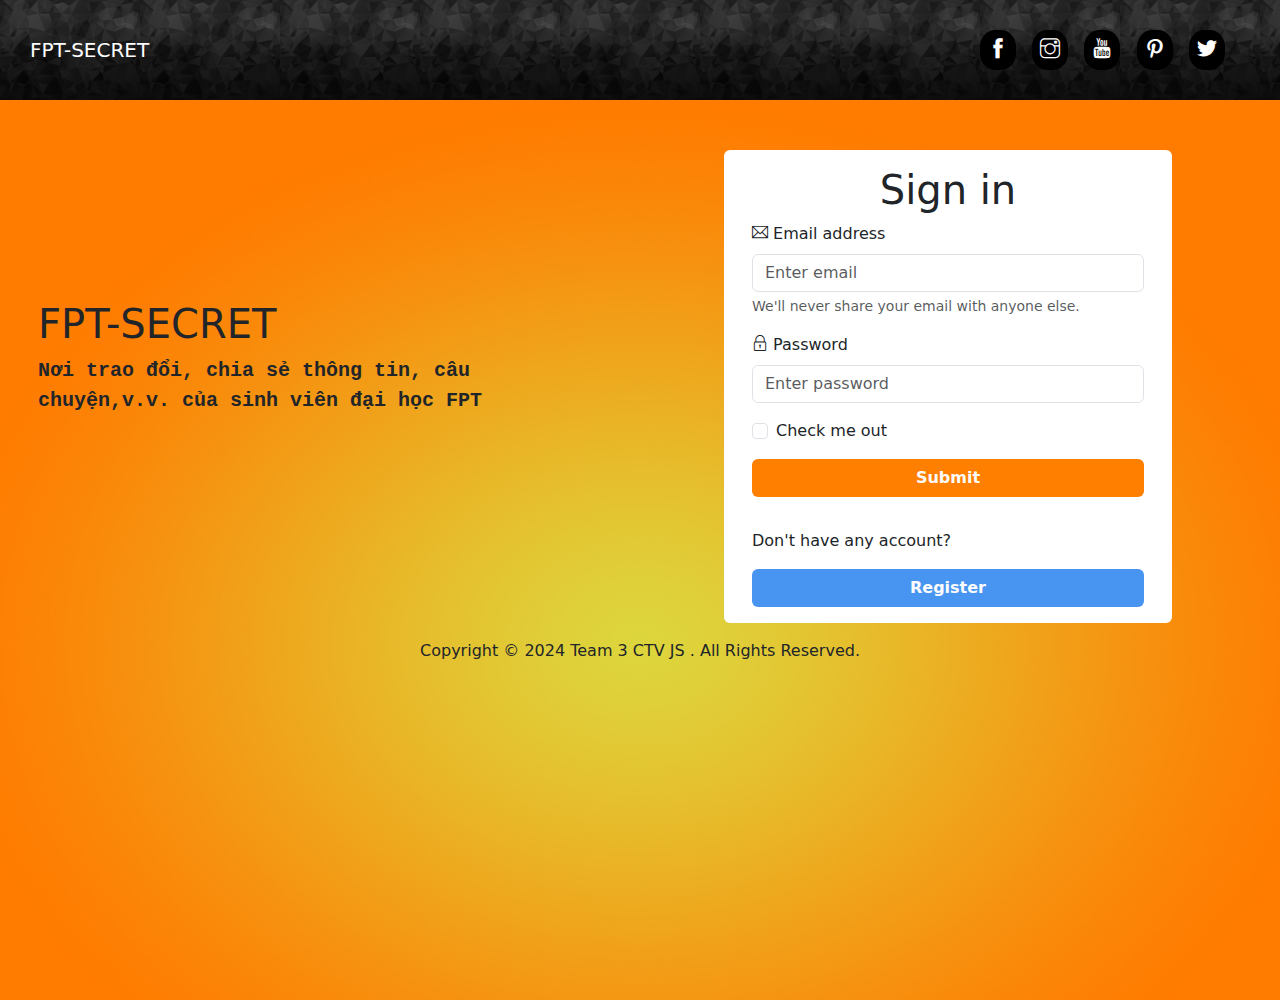
<file: index.html>
<!DOCTYPE html>
<html lang="en">

<head>
  <meta charset="UTF-8">
  <meta name="viewport" content="width=device-width, initial-scale=1.0">
  <link href="https://cdn.jsdelivr.net/npm/bootstrap@5.3.3/dist/css/bootstrap.min.css" rel="stylesheet"
    integrity="sha384-QWTKZyjpPEjISv5WaRU9OFeRpok6YctnYmDr5pNlyT2bRjXh0JMhjY6hW+ALEwIH" crossorigin="anonymous">
  <script src="https://cdn.jsdelivr.net/npm/bootstrap@5.3.3/dist/js/bootstrap.bundle.min.js"
    integrity="sha384-YvpcrYf0tY3lHB60NNkmXc5s9fDVZLESaAA55NDzOxhy9GkcIdslK1eN7N6jIeHz"
    crossorigin="anonymous"></script>
  <link rel="stylesheet" href="./assets/css/style.css">
  <link rel="stylesheet" href="./assets/fonts/themify-icons.css">
  <title>FPT-SECRET</title>
</head>

<body>
  <div class="main vw-100">
    <div class="header">
      <a href="#" class="logo-load">FPT-SECRET</a>
      <div class="socail-list">
        <a href="#"><i class="ti-facebook"></i></a>
        <a href="#"><i class="ti-instagram"></i></a>
        <a href="#"><i class="ti-youtube"></i></a>
        <a href="#"><i class="ti-pinterest"></i></a>
        <a href="#"><i class="ti-twitter-alt"></i></a>

      </div>
    </div>
    <div class="content vw-100 ">
      <div class="row vw-100 ">
        <div class="logo-slogan col-6 ">
          <h1>FPT-SECRET</h1>
          <p class="slogan">Nơi trao đổi, chia sẻ thông tin, câu chuyện,v.v. của sinh viên đại học FPT</p>
        </div>

        <div class="container w-25 col-6 rounded-2">

          <form class="p-3">
            <h1 class="sign-in-header text-center"> Sign in</h1>
            <div class="mb-3">
              <label for="exampleInputEmail1" class="form-label"> <i class="ti-email"></i> Email address</label>
              <input type="email" class="form-control" id="exampleInputEmail1" aria-describedby="emailHelp"
                placeholder="Enter email" required>
              <div id="emailHelp" class="form-text">We'll never share your email with anyone else.</div>
            </div>
            <div class="mb-3">
              <label for="exampleInputPassword1" class="form-label"> <i class="ti-lock"></i> Password</label>
              <input type="password" class="form-control" id="exampleInputPassword1" minlength="8" required
                placeholder="Enter password">
            </div>
            <div class="mb-3 form-check">
              <input type="checkbox" class="form-check-input" id="exampleCheck1">
              <label class="form-check-label" for="exampleCheck1">Check me out</label>
            </div>
            <button type="submit" class="btn ">Submit</button>
          </form>
          <form class="register p-3">
            <p>Don't have any account?</p>

            <a class="btn register-btn " href="register.html">Register</a>
          </form>

        </div>

      </div>
      <div>
        <p class="text-center mb-0 p-3">Copyright © 2024 Team 3 CTV JS . All Rights Reserved.</p>
      </div>
    </div>
  </div>

</body>

</html>
</file>
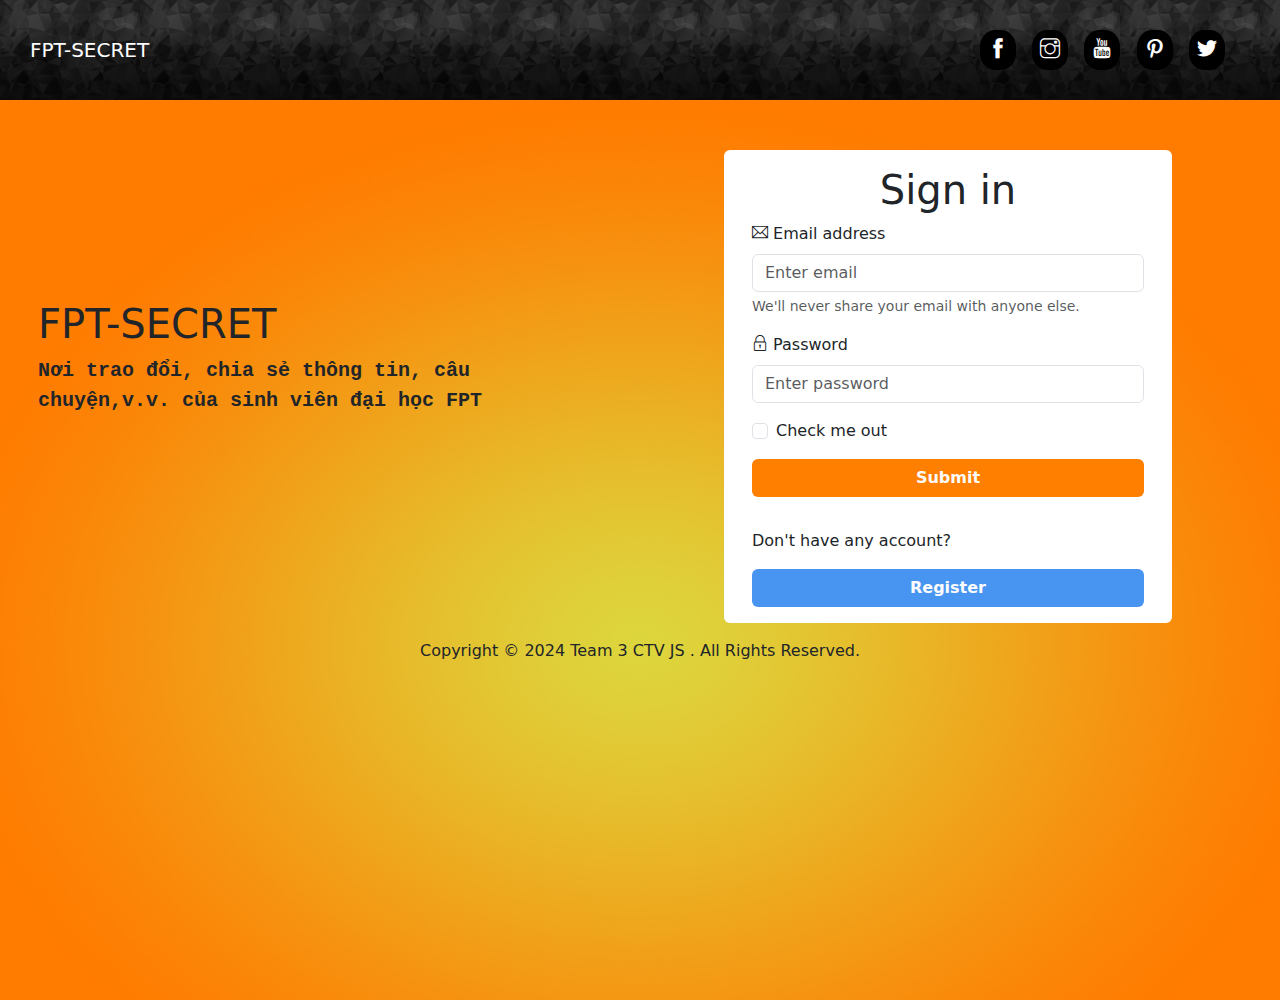
<file: html/index.html>
<!DOCTYPE html>
<html lang="en">

<head>
  <meta charset="UTF-8">
  <meta name="viewport" content="width=device-width, initial-scale=1.0">
  <link href="https://cdn.jsdelivr.net/npm/bootstrap@5.3.3/dist/css/bootstrap.min.css" rel="stylesheet"
    integrity="sha384-QWTKZyjpPEjISv5WaRU9OFeRpok6YctnYmDr5pNlyT2bRjXh0JMhjY6hW+ALEwIH" crossorigin="anonymous">
  <script src="https://cdn.jsdelivr.net/npm/bootstrap@5.3.3/dist/js/bootstrap.bundle.min.js"
    integrity="sha384-YvpcrYf0tY3lHB60NNkmXc5s9fDVZLESaAA55NDzOxhy9GkcIdslK1eN7N6jIeHz"
    crossorigin="anonymous"></script>
  <link rel="stylesheet" href="../assets/css/style.css">
  <link rel="stylesheet" href="../assets/fonts/themify-icons.css">
  <title>FPT-SECRET</title>
</head>

<body>
  <div class="main vw-100">
    <div class="header">
      <a href="#" class="logo-load">FPT-SECRET</a>
      <div class="socail-list">
        <a href="#"><i class="ti-facebook"></i></a>
        <a href="#"><i class="ti-instagram"></i></a>
        <a href="#"><i class="ti-youtube"></i></a>
        <a href="#"><i class="ti-pinterest"></i></a>
        <a href="#"><i class="ti-twitter-alt"></i></a>

      </div>
    </div>
    <div class="content vw-100 ">
      <div class="row vw-100 ">
        <div class="logo-slogan col-6 ">
          <h1>FPT-SECRET</h1>
          <p class="slogan">Nơi trao đổi, chia sẻ thông tin, câu chuyện,v.v. của sinh viên đại học FPT</p>
        </div>

        <div class="container w-25 col-6 rounded-2">

          <form class="p-3">
            <h1 class="sign-in-header text-center"> Sign in</h1>
            <div class="mb-3">
              <label for="exampleInputEmail1" class="form-label"> <i class="ti-email"></i> Email address</label>
              <input type="email" class="form-control" id="exampleInputEmail1" aria-describedby="emailHelp"
                placeholder="Enter email" required>
              <div id="emailHelp" class="form-text">We'll never share your email with anyone else.</div>
            </div>
            <div class="mb-3">
              <label for="exampleInputPassword1" class="form-label"> <i class="ti-lock"></i> Password</label>
              <input type="password" class="form-control" id="exampleInputPassword1" minlength="8" required
                placeholder="Enter password">
            </div>
            <div class="mb-3 form-check">
              <input type="checkbox" class="form-check-input" id="exampleCheck1">
              <label class="form-check-label" for="exampleCheck1">Check me out</label>
            </div>
            <button type="submit" class="btn ">Submit</button>
          </form>
          <form class="register p-3">
            <p>Don't have any account?</p>

            <a class="btn register-btn " href="register.html">Register</a>
          </form>

        </div>

      </div>
      <div>

        <p class="text-center mb-0 p-3">Copyright © 2024 Team 3 CTV JS . All Rights Reserved.</p>
      </div>
    </div>
  </div>

</body>

</html>
</file>
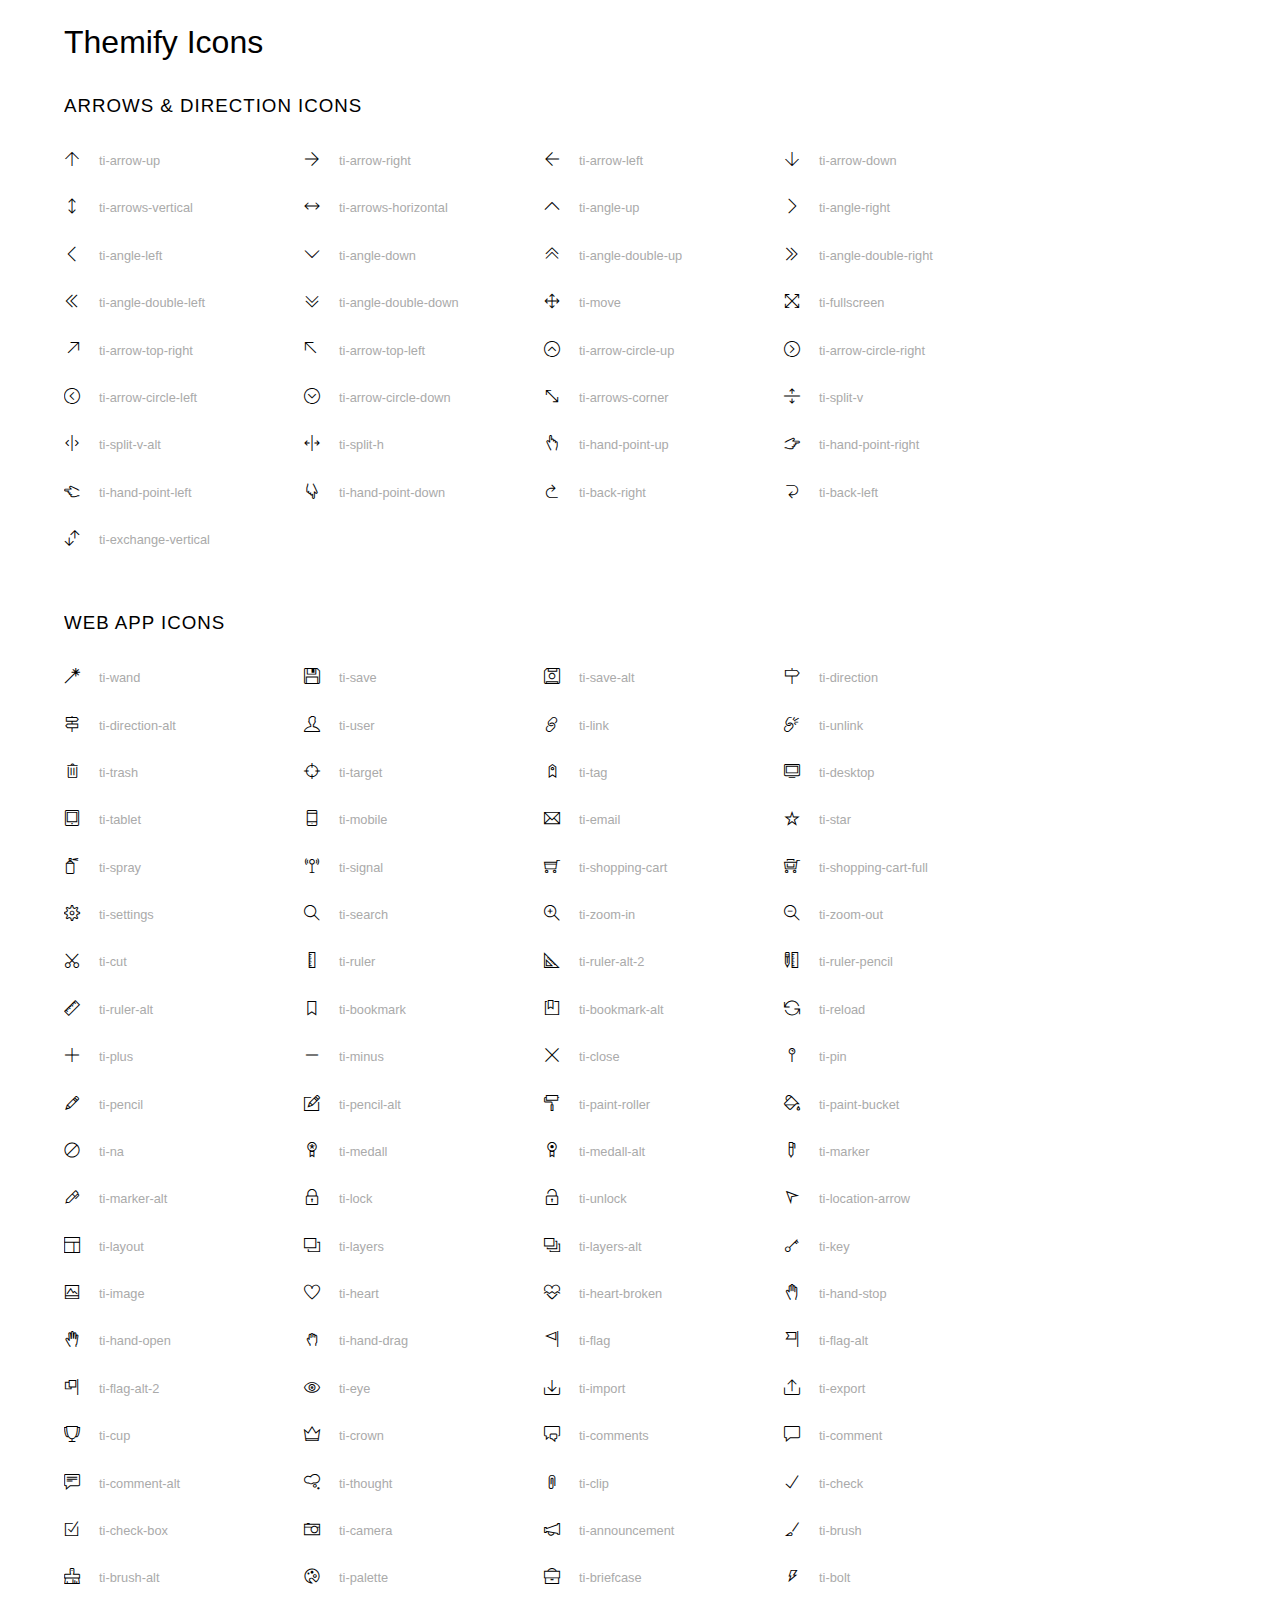
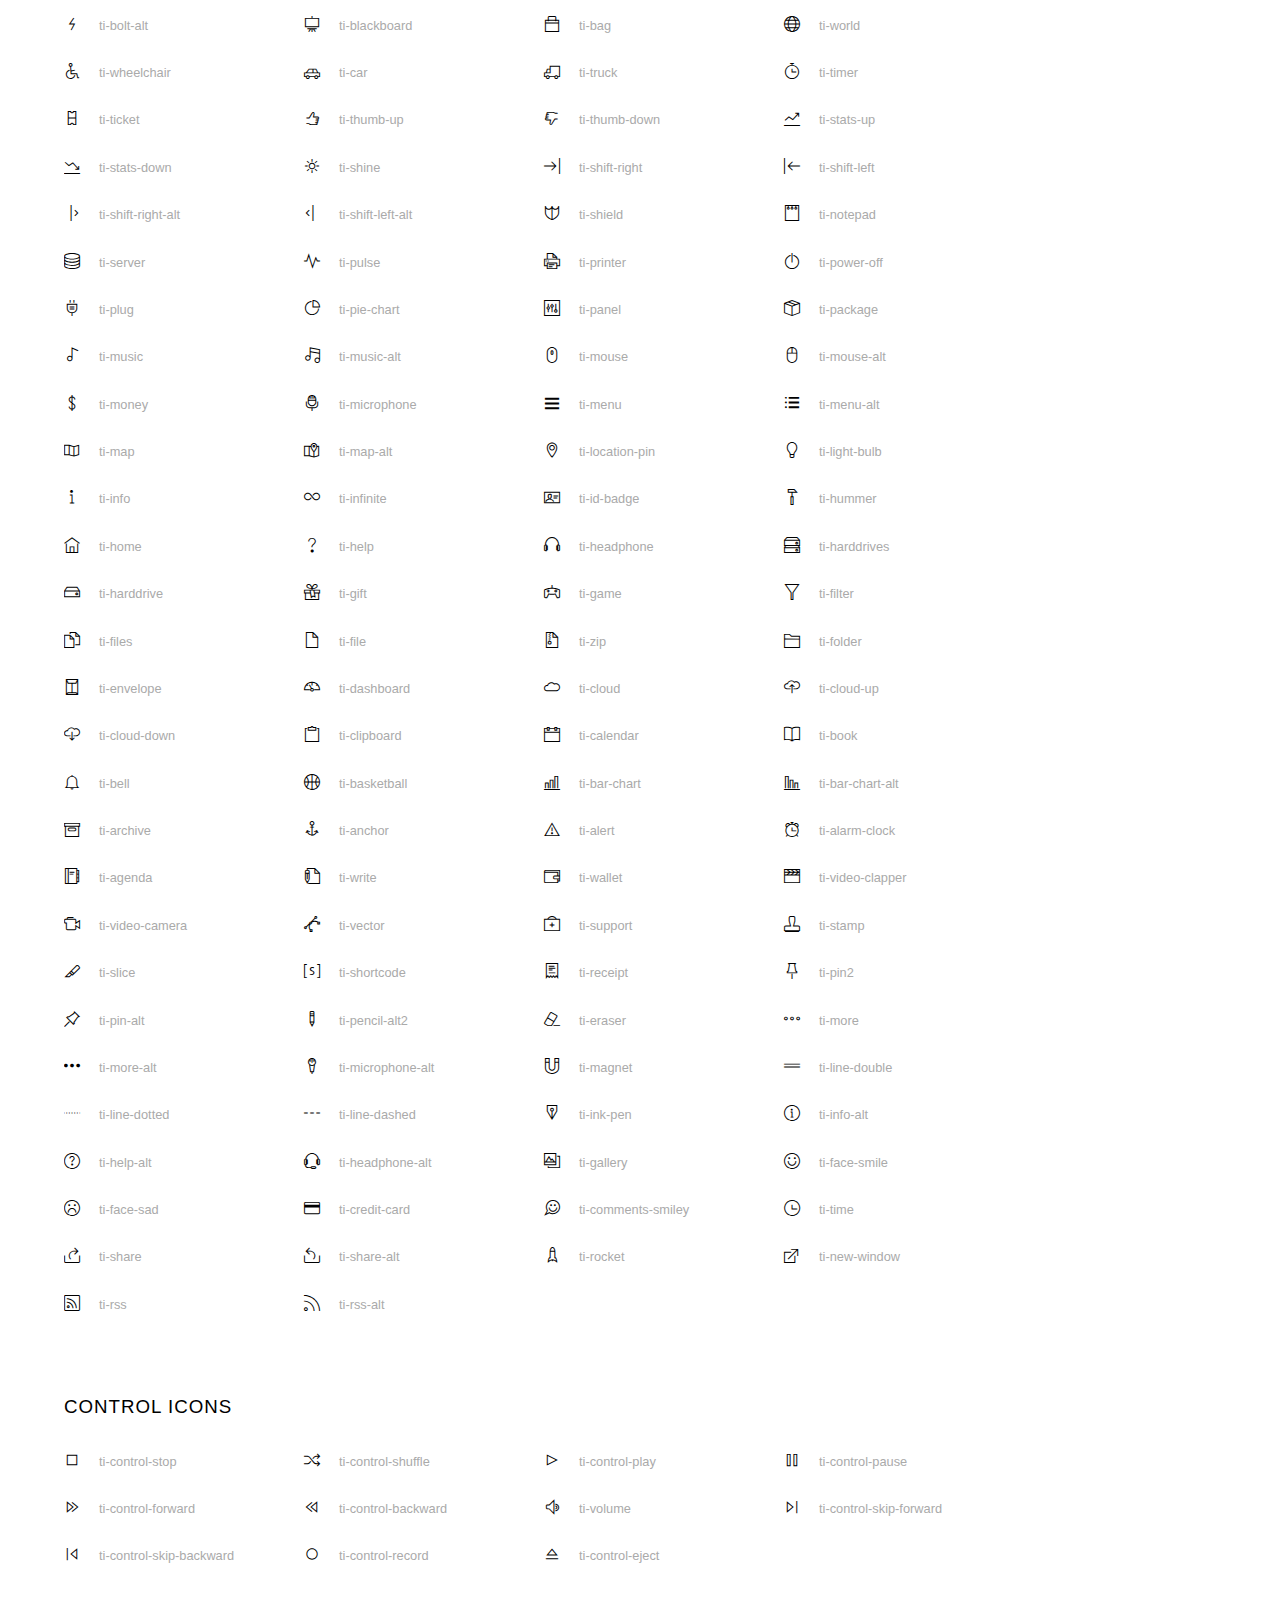
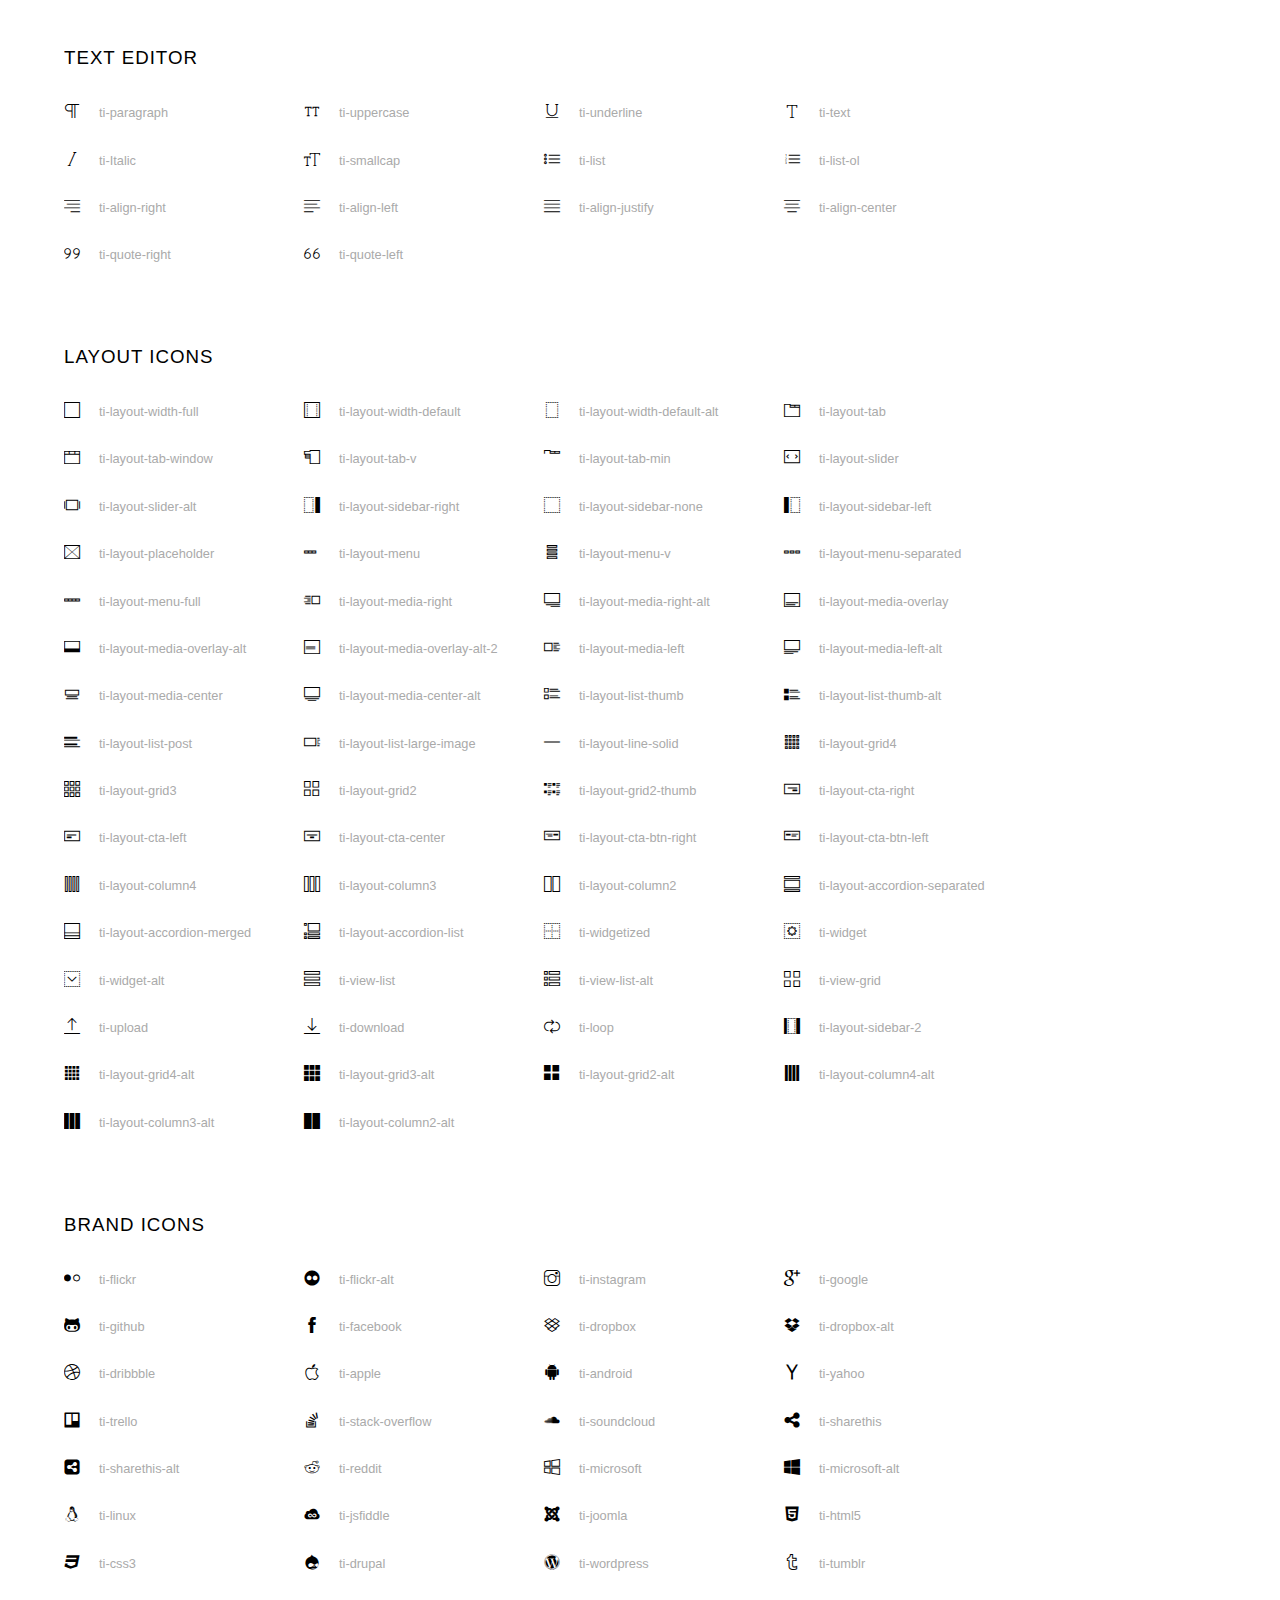
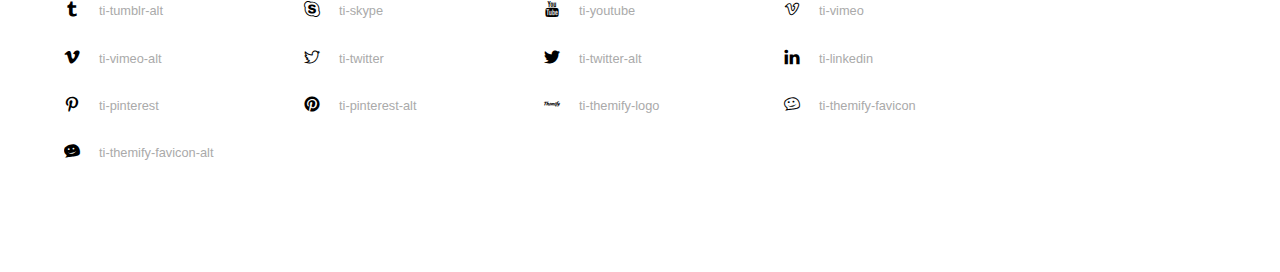
<file: assets/fonts/index.html>
<!doctype html>
<html>
<head>
	<meta charset="utf-8">
	<title>Themify Icon Font</title>
	<meta name="viewport" content="width=device-width">
	<link rel="stylesheet" href="demo-files/demo.css">
	<link rel="stylesheet" href="themify-icons.css">
	<!--[if lt IE 8]><!-->
	<link rel="stylesheet" href="ie7/ie7.css">
	<!--<![endif]-->
</head>
<body>
	<h1>Themify Icons</h1>

	<div class="icon-section">

		<div class="icon-section">
			<h3>Arrows &amp; Direction Icons </h3>

			<div class="icon-container">
				<span class="ti-arrow-up"></span><span class="icon-name"> ti-arrow-up</span>
			</div>
			<div class="icon-container">
				<span class="ti-arrow-right"></span><span class="icon-name"> ti-arrow-right</span>
			</div>
			<div class="icon-container">
				<span class="ti-arrow-left"></span><span class="icon-name"> ti-arrow-left</span>
			</div>
			<div class="icon-container">
				<span class="ti-arrow-down"></span><span class="icon-name"> ti-arrow-down</span>
			</div>
			<div class="icon-container">
				<span class="ti-arrows-vertical"></span><span class="icon-name"> ti-arrows-vertical</span>
			</div>
			<div class="icon-container">
				<span class="ti-arrows-horizontal"></span><span class="icon-name"> ti-arrows-horizontal</span>
			</div>
			<div class="icon-container">
				<span class="ti-angle-up"></span><span class="icon-name"> ti-angle-up</span>
			</div>
			<div class="icon-container">
				<span class="ti-angle-right"></span><span class="icon-name"> ti-angle-right</span>
			</div>
			<div class="icon-container">
				<span class="ti-angle-left"></span><span class="icon-name"> ti-angle-left</span>
			</div>
			<div class="icon-container">
				<span class="ti-angle-down"></span><span class="icon-name"> ti-angle-down</span>
			</div>	
			<div class="icon-container">
				<span class="ti-angle-double-up"></span><span class="icon-name"> ti-angle-double-up</span>
			</div>
			<div class="icon-container">
				<span class="ti-angle-double-right"></span><span class="icon-name"> ti-angle-double-right</span>
			</div>
			<div class="icon-container">
				<span class="ti-angle-double-left"></span><span class="icon-name"> ti-angle-double-left</span>
			</div>
			<div class="icon-container">
				<span class="ti-angle-double-down"></span><span class="icon-name"> ti-angle-double-down</span>
			</div>					
			<div class="icon-container">
				<span class="ti-move"></span><span class="icon-name"> ti-move</span>
			</div>
			<div class="icon-container">
				<span class="ti-fullscreen"></span><span class="icon-name"> ti-fullscreen</span>
			</div>
			<div class="icon-container">
				<span class="ti-arrow-top-right"></span><span class="icon-name"> ti-arrow-top-right</span>
			</div>
			<div class="icon-container">
				<span class="ti-arrow-top-left"></span><span class="icon-name"> ti-arrow-top-left</span>
			</div>
			<div class="icon-container">
				<span class="ti-arrow-circle-up"></span><span class="icon-name"> ti-arrow-circle-up</span>
			</div>
			<div class="icon-container">
				<span class="ti-arrow-circle-right"></span><span class="icon-name"> ti-arrow-circle-right</span>
			</div>
			<div class="icon-container">
				<span class="ti-arrow-circle-left"></span><span class="icon-name"> ti-arrow-circle-left</span>
			</div>
			<div class="icon-container">
				<span class="ti-arrow-circle-down"></span><span class="icon-name"> ti-arrow-circle-down</span>
			</div>
			<div class="icon-container">
				<span class="ti-arrows-corner"></span><span class="icon-name"> ti-arrows-corner</span>
			</div>
			<div class="icon-container">
				<span class="ti-split-v"></span><span class="icon-name"> ti-split-v</span>
			</div>

			<div class="icon-container">
				<span class="ti-split-v-alt"></span><span class="icon-name"> ti-split-v-alt</span>
			</div>
			<div class="icon-container">
				<span class="ti-split-h"></span><span class="icon-name"> ti-split-h</span>
			</div>
			<div class="icon-container">
				<span class="ti-hand-point-up"></span><span class="icon-name"> ti-hand-point-up</span>
			</div>
			<div class="icon-container">
				<span class="ti-hand-point-right"></span><span class="icon-name"> ti-hand-point-right</span>
			</div>
			<div class="icon-container">
				<span class="ti-hand-point-left"></span><span class="icon-name"> ti-hand-point-left</span>
			</div>
			<div class="icon-container">
				<span class="ti-hand-point-down"></span><span class="icon-name"> ti-hand-point-down</span>
			</div>
			<div class="icon-container">
				<span class="ti-back-right"></span><span class="icon-name"> ti-back-right</span>
			</div>
			<div class="icon-container">
				<span class="ti-back-left"></span><span class="icon-name"> ti-back-left</span>
			</div>
			<div class="icon-container">
				<span class="ti-exchange-vertical"></span><span class="icon-name"> ti-exchange-vertical</span>
			</div>

		</div> <!-- Arrows Icons -->



		<h3>Web App Icons</h3>
		
		<div class="icon-section">

			<div class="icon-container">
				<span class="ti-wand"></span><span class="icon-name"> ti-wand</span>
			</div>
			<div class="icon-container">
				<span class="ti-save"></span><span class="icon-name"> ti-save</span>
			</div>
			<div class="icon-container">
				<span class="ti-save-alt"></span><span class="icon-name"> ti-save-alt</span>
			</div>

			<div class="icon-container">
				<span class="ti-direction"></span><span class="icon-name"> ti-direction</span>
			</div>
			<div class="icon-container">
				<span class="ti-direction-alt"></span><span class="icon-name"> ti-direction-alt</span>
			</div>
			<div class="icon-container">
				<span class="ti-user"></span><span class="icon-name"> ti-user</span>
			</div>
			<div class="icon-container">
				<span class="ti-link"></span><span class="icon-name"> ti-link</span>
			</div>
			<div class="icon-container">
				<span class="ti-unlink"></span><span class="icon-name"> ti-unlink</span>
			</div>
			<div class="icon-container">
				<span class="ti-trash"></span><span class="icon-name"> ti-trash</span>
			</div>
			<div class="icon-container">
				<span class="ti-target"></span><span class="icon-name"> ti-target</span>
			</div>
			<div class="icon-container">
				<span class="ti-tag"></span><span class="icon-name"> ti-tag</span>
			</div>
			<div class="icon-container">
				<span class="ti-desktop"></span><span class="icon-name"> ti-desktop</span>
			</div>
			<div class="icon-container">
				<span class="ti-tablet"></span><span class="icon-name"> ti-tablet</span>
			</div>
			<div class="icon-container">
				<span class="ti-mobile"></span><span class="icon-name"> ti-mobile</span>
			</div>
			<div class="icon-container">
				<span class="ti-email"></span><span class="icon-name"> ti-email</span>
			</div>	
			<div class="icon-container">
				<span class="ti-star"></span><span class="icon-name"> ti-star</span>
			</div>
			<div class="icon-container">
				<span class="ti-spray"></span><span class="icon-name"> ti-spray</span>
			</div>
			<div class="icon-container">
				<span class="ti-signal"></span><span class="icon-name"> ti-signal</span>
			</div>
			<div class="icon-container">
				<span class="ti-shopping-cart"></span><span class="icon-name"> ti-shopping-cart</span>
			</div>
			<div class="icon-container">
				<span class="ti-shopping-cart-full"></span><span class="icon-name"> ti-shopping-cart-full</span>
			</div>
			<div class="icon-container">
				<span class="ti-settings"></span><span class="icon-name"> ti-settings</span>
			</div>
			<div class="icon-container">
				<span class="ti-search"></span><span class="icon-name"> ti-search</span>
			</div>
			<div class="icon-container">
				<span class="ti-zoom-in"></span><span class="icon-name"> ti-zoom-in</span>
			</div>
			<div class="icon-container">
				<span class="ti-zoom-out"></span><span class="icon-name"> ti-zoom-out</span>
			</div>
			<div class="icon-container">
				<span class="ti-cut"></span><span class="icon-name"> ti-cut</span>
			</div>
			<div class="icon-container">
				<span class="ti-ruler"></span><span class="icon-name"> ti-ruler</span>
			</div>
			<div class="icon-container">
				<span class="ti-ruler-alt-2"></span><span class="icon-name"> ti-ruler-alt-2</span>
			</div>			
			<div class="icon-container">
				<span class="ti-ruler-pencil"></span><span class="icon-name"> ti-ruler-pencil</span>
			</div>
			<div class="icon-container">
				<span class="ti-ruler-alt"></span><span class="icon-name"> ti-ruler-alt</span>
			</div>
			<div class="icon-container">
				<span class="ti-bookmark"></span><span class="icon-name"> ti-bookmark</span>
			</div>
			<div class="icon-container">
				<span class="ti-bookmark-alt"></span><span class="icon-name"> ti-bookmark-alt</span>
			</div>
			<div class="icon-container">
				<span class="ti-reload"></span><span class="icon-name"> ti-reload</span>
			</div>
			<div class="icon-container">
				<span class="ti-plus"></span><span class="icon-name"> ti-plus</span>
			</div>
			<div class="icon-container">
				<span class="ti-minus"></span><span class="icon-name"> ti-minus</span>
			</div>
			<div class="icon-container">
				<span class="ti-close"></span><span class="icon-name"> ti-close</span>
			</div>			
			<div class="icon-container">
				<span class="ti-pin"></span><span class="icon-name"> ti-pin</span>
			</div>
			<div class="icon-container">
				<span class="ti-pencil"></span><span class="icon-name"> ti-pencil</span>
			</div>
					
		  	<div class="icon-container">
				<span class="ti-pencil-alt"></span><span class="icon-name"> ti-pencil-alt</span>
			</div>
			<div class="icon-container">
				<span class="ti-paint-roller"></span><span class="icon-name"> ti-paint-roller</span>
			</div>
			<div class="icon-container">
				<span class="ti-paint-bucket"></span><span class="icon-name"> ti-paint-bucket</span>
			</div>
			<div class="icon-container">
				<span class="ti-na"></span><span class="icon-name"> ti-na</span>
			</div>
			<div class="icon-container">
				<span class="ti-medall"></span><span class="icon-name"> ti-medall</span>
			</div>
			<div class="icon-container">
				<span class="ti-medall-alt"></span><span class="icon-name"> ti-medall-alt</span>
			</div>
			<div class="icon-container">
				<span class="ti-marker"></span><span class="icon-name"> ti-marker</span>
			</div>
			<div class="icon-container">
				<span class="ti-marker-alt"></span><span class="icon-name"> ti-marker-alt</span>
			</div>

			<div class="icon-container">
				<span class="ti-lock"></span><span class="icon-name"> ti-lock</span>
			</div>
			<div class="icon-container">
				<span class="ti-unlock"></span><span class="icon-name"> ti-unlock</span>
			</div>
			<div class="icon-container">
				<span class="ti-location-arrow"></span><span class="icon-name"> ti-location-arrow</span>
			</div>
			<div class="icon-container">
				<span class="ti-layout"></span><span class="icon-name"> ti-layout</span>
			</div>
			<div class="icon-container">
				<span class="ti-layers"></span><span class="icon-name"> ti-layers</span>
			</div>
			<div class="icon-container">
				<span class="ti-layers-alt"></span><span class="icon-name"> ti-layers-alt</span>
			</div>
			<div class="icon-container">
				<span class="ti-key"></span><span class="icon-name"> ti-key</span>
			</div>
			<div class="icon-container">
				<span class="ti-image"></span><span class="icon-name"> ti-image</span>
			</div>
			<div class="icon-container">
				<span class="ti-heart"></span><span class="icon-name"> ti-heart</span>
			</div>
			<div class="icon-container">
				<span class="ti-heart-broken"></span><span class="icon-name"> ti-heart-broken</span>
			</div>
			<div class="icon-container">
				<span class="ti-hand-stop"></span><span class="icon-name"> ti-hand-stop</span>
			</div>
			<div class="icon-container">
				<span class="ti-hand-open"></span><span class="icon-name"> ti-hand-open</span>
			</div>
			<div class="icon-container">
				<span class="ti-hand-drag"></span><span class="icon-name"> ti-hand-drag</span>
			</div>
			<div class="icon-container">
				<span class="ti-flag"></span><span class="icon-name"> ti-flag</span>
			</div>
			<div class="icon-container">
				<span class="ti-flag-alt"></span><span class="icon-name"> ti-flag-alt</span>
			</div>
			<div class="icon-container">
				<span class="ti-flag-alt-2"></span><span class="icon-name"> ti-flag-alt-2</span>
			</div>
			<div class="icon-container">
				<span class="ti-eye"></span><span class="icon-name"> ti-eye</span>
			</div>
			<div class="icon-container">
				<span class="ti-import"></span><span class="icon-name"> ti-import</span>
			</div>			
			<div class="icon-container">
				<span class="ti-export"></span><span class="icon-name"> ti-export</span>
			</div>
			<div class="icon-container">
				<span class="ti-cup"></span><span class="icon-name"> ti-cup</span>
			</div>
			<div class="icon-container">
				<span class="ti-crown"></span><span class="icon-name"> ti-crown</span>
			</div>
			<div class="icon-container">
				<span class="ti-comments"></span><span class="icon-name"> ti-comments</span>
			</div>
			<div class="icon-container">
				<span class="ti-comment"></span><span class="icon-name"> ti-comment</span>
			</div>
			<div class="icon-container">
				<span class="ti-comment-alt"></span><span class="icon-name"> ti-comment-alt</span>
			</div>
			<div class="icon-container">
				<span class="ti-thought"></span><span class="icon-name"> ti-thought</span>
			</div>			
			<div class="icon-container">
				<span class="ti-clip"></span><span class="icon-name"> ti-clip</span>
			</div>

			<div class="icon-container">
				<span class="ti-check"></span><span class="icon-name"> ti-check</span>
			</div>
			<div class="icon-container">
				<span class="ti-check-box"></span><span class="icon-name"> ti-check-box</span>
			</div>
			<div class="icon-container">
				<span class="ti-camera"></span><span class="icon-name"> ti-camera</span>
			</div>
			<div class="icon-container">
				<span class="ti-announcement"></span><span class="icon-name"> ti-announcement</span>
			</div>
			<div class="icon-container">
				<span class="ti-brush"></span><span class="icon-name"> ti-brush</span>
			</div>
			<div class="icon-container">
				<span class="ti-brush-alt"></span><span class="icon-name"> ti-brush-alt</span>
			</div>
			<div class="icon-container">
				<span class="ti-palette"></span><span class="icon-name"> ti-palette</span>
			</div>			
			<div class="icon-container">
				<span class="ti-briefcase"></span><span class="icon-name"> ti-briefcase</span>
			</div>
			<div class="icon-container">
				<span class="ti-bolt"></span><span class="icon-name"> ti-bolt</span>
			</div>
			<div class="icon-container">
				<span class="ti-bolt-alt"></span><span class="icon-name"> ti-bolt-alt</span>
			</div>
			<div class="icon-container">
				<span class="ti-blackboard"></span><span class="icon-name"> ti-blackboard</span>
			</div>
			<div class="icon-container">
				<span class="ti-bag"></span><span class="icon-name"> ti-bag</span>
			</div>
			<div class="icon-container">
				<span class="ti-world"></span><span class="icon-name"> ti-world</span>
			</div>
			<div class="icon-container">
				<span class="ti-wheelchair"></span><span class="icon-name"> ti-wheelchair</span>
			</div>
			<div class="icon-container">
				<span class="ti-car"></span><span class="icon-name"> ti-car</span>
			</div>
			<div class="icon-container">
				<span class="ti-truck"></span><span class="icon-name"> ti-truck</span>
			</div>
			<div class="icon-container">
				<span class="ti-timer"></span><span class="icon-name"> ti-timer</span>
			</div>
			<div class="icon-container">
				<span class="ti-ticket"></span><span class="icon-name"> ti-ticket</span>
			</div>
			<div class="icon-container">
				<span class="ti-thumb-up"></span><span class="icon-name"> ti-thumb-up</span>
			</div>
			<div class="icon-container">
				<span class="ti-thumb-down"></span><span class="icon-name"> ti-thumb-down</span>
			</div>

			<div class="icon-container">
				<span class="ti-stats-up"></span><span class="icon-name"> ti-stats-up</span>
			</div>
			<div class="icon-container">
				<span class="ti-stats-down"></span><span class="icon-name"> ti-stats-down</span>
			</div>
			<div class="icon-container">
				<span class="ti-shine"></span><span class="icon-name"> ti-shine</span>
			</div>
			<div class="icon-container">
				<span class="ti-shift-right"></span><span class="icon-name"> ti-shift-right</span>
			</div>
			<div class="icon-container">
				<span class="ti-shift-left"></span><span class="icon-name"> ti-shift-left</span>
			</div>

			<div class="icon-container">
				<span class="ti-shift-right-alt"></span><span class="icon-name"> ti-shift-right-alt</span>
			</div>
			<div class="icon-container">
				<span class="ti-shift-left-alt"></span><span class="icon-name"> ti-shift-left-alt</span>
			</div>
			<div class="icon-container">
				<span class="ti-shield"></span><span class="icon-name"> ti-shield</span>
			</div>
			<div class="icon-container">
				<span class="ti-notepad"></span><span class="icon-name"> ti-notepad</span>
			</div>
			<div class="icon-container">
				<span class="ti-server"></span><span class="icon-name"> ti-server</span>
			</div>

			<div class="icon-container">
				<span class="ti-pulse"></span><span class="icon-name"> ti-pulse</span>
			</div>
			<div class="icon-container">
				<span class="ti-printer"></span><span class="icon-name"> ti-printer</span>
			</div>
			<div class="icon-container">
				<span class="ti-power-off"></span><span class="icon-name"> ti-power-off</span>
			</div>
			<div class="icon-container">
				<span class="ti-plug"></span><span class="icon-name"> ti-plug</span>
			</div>
			<div class="icon-container">
				<span class="ti-pie-chart"></span><span class="icon-name"> ti-pie-chart</span>
			</div>

			<div class="icon-container">
				<span class="ti-panel"></span><span class="icon-name"> ti-panel</span>
			</div>
			<div class="icon-container">
				<span class="ti-package"></span><span class="icon-name"> ti-package</span>
			</div>
			<div class="icon-container">
				<span class="ti-music"></span><span class="icon-name"> ti-music</span>
			</div>
			<div class="icon-container">
				<span class="ti-music-alt"></span><span class="icon-name"> ti-music-alt</span>
			</div>
			<div class="icon-container">
				<span class="ti-mouse"></span><span class="icon-name"> ti-mouse</span>
			</div>
			<div class="icon-container">
				<span class="ti-mouse-alt"></span><span class="icon-name"> ti-mouse-alt</span>
			</div>
			<div class="icon-container">
				<span class="ti-money"></span><span class="icon-name"> ti-money</span>
			</div>
			<div class="icon-container">
				<span class="ti-microphone"></span><span class="icon-name"> ti-microphone</span>
			</div>
			<div class="icon-container">
				<span class="ti-menu"></span><span class="icon-name"> ti-menu</span>
			</div>
			<div class="icon-container">
				<span class="ti-menu-alt"></span><span class="icon-name"> ti-menu-alt</span>
			</div>
			<div class="icon-container">
				<span class="ti-map"></span><span class="icon-name"> ti-map</span>
			</div>
			<div class="icon-container">
				<span class="ti-map-alt"></span><span class="icon-name"> ti-map-alt</span>
			</div>

			<div class="icon-container">
				<span class="ti-location-pin"></span><span class="icon-name"> ti-location-pin</span>
			</div>

			<div class="icon-container">
				<span class="ti-light-bulb"></span><span class="icon-name"> ti-light-bulb</span>
			</div>
			<div class="icon-container">
				<span class="ti-info"></span><span class="icon-name"> ti-info</span>
			</div>
			<div class="icon-container">
				<span class="ti-infinite"></span><span class="icon-name"> ti-infinite</span>
			</div>
			<div class="icon-container">
				<span class="ti-id-badge"></span><span class="icon-name"> ti-id-badge</span>
			</div>
			<div class="icon-container">
				<span class="ti-hummer"></span><span class="icon-name"> ti-hummer</span>
			</div>
			<div class="icon-container">
				<span class="ti-home"></span><span class="icon-name"> ti-home</span>
			</div>
			<div class="icon-container">
				<span class="ti-help"></span><span class="icon-name"> ti-help</span>
			</div>
			<div class="icon-container">
				<span class="ti-headphone"></span><span class="icon-name"> ti-headphone</span>
			</div>
			<div class="icon-container">
				<span class="ti-harddrives"></span><span class="icon-name"> ti-harddrives</span>
			</div>
			<div class="icon-container">
				<span class="ti-harddrive"></span><span class="icon-name"> ti-harddrive</span>
			</div>
			<div class="icon-container">
				<span class="ti-gift"></span><span class="icon-name"> ti-gift</span>
			</div>
			<div class="icon-container">
				<span class="ti-game"></span><span class="icon-name"> ti-game</span>
			</div>
			<div class="icon-container">
				<span class="ti-filter"></span><span class="icon-name"> ti-filter</span>
			</div>
			<div class="icon-container">
				<span class="ti-files"></span><span class="icon-name"> ti-files</span>
			</div>
			<div class="icon-container">
				<span class="ti-file"></span><span class="icon-name"> ti-file</span>
			</div>
			<div class="icon-container">
				<span class="ti-zip"></span><span class="icon-name"> ti-zip</span>
			</div>
			<div class="icon-container">
				<span class="ti-folder"></span><span class="icon-name"> ti-folder</span>
			</div>			
			<div class="icon-container">
				<span class="ti-envelope"></span><span class="icon-name"> ti-envelope</span>
			</div>


			<div class="icon-container">
				<span class="ti-dashboard"></span><span class="icon-name"> ti-dashboard</span>
			</div>
			<div class="icon-container">
				<span class="ti-cloud"></span><span class="icon-name"> ti-cloud</span>
			</div>
			<div class="icon-container">
				<span class="ti-cloud-up"></span><span class="icon-name"> ti-cloud-up</span>
			</div>
			<div class="icon-container">
				<span class="ti-cloud-down"></span><span class="icon-name"> ti-cloud-down</span>
			</div>
			<div class="icon-container">
				<span class="ti-clipboard"></span><span class="icon-name"> ti-clipboard</span>
			</div>
			<div class="icon-container">
				<span class="ti-calendar"></span><span class="icon-name"> ti-calendar</span>
			</div>
			<div class="icon-container">
				<span class="ti-book"></span><span class="icon-name"> ti-book</span>
			</div>
			<div class="icon-container">
				<span class="ti-bell"></span><span class="icon-name"> ti-bell</span>
			</div>
			<div class="icon-container">
				<span class="ti-basketball"></span><span class="icon-name"> ti-basketball</span>
			</div>
			<div class="icon-container">
				<span class="ti-bar-chart"></span><span class="icon-name"> ti-bar-chart</span>
			</div>
			<div class="icon-container">
				<span class="ti-bar-chart-alt"></span><span class="icon-name"> ti-bar-chart-alt</span>
			</div>


			<div class="icon-container">
				<span class="ti-archive"></span><span class="icon-name"> ti-archive</span>
			</div>
			<div class="icon-container">
				<span class="ti-anchor"></span><span class="icon-name"> ti-anchor</span>
			</div>

			<div class="icon-container">
				<span class="ti-alert"></span><span class="icon-name"> ti-alert</span>
			</div>
			<div class="icon-container">
				<span class="ti-alarm-clock"></span><span class="icon-name"> ti-alarm-clock</span>
			</div>
			<div class="icon-container">
				<span class="ti-agenda"></span><span class="icon-name"> ti-agenda</span>
			</div>
			<div class="icon-container">
				<span class="ti-write"></span><span class="icon-name"> ti-write</span>
			</div>

			<div class="icon-container">
				<span class="ti-wallet"></span><span class="icon-name"> ti-wallet</span>
			</div>
			<div class="icon-container">
				<span class="ti-video-clapper"></span><span class="icon-name"> ti-video-clapper</span>
			</div>
			<div class="icon-container">
				<span class="ti-video-camera"></span><span class="icon-name"> ti-video-camera</span>
			</div>
			<div class="icon-container">
				<span class="ti-vector"></span><span class="icon-name"> ti-vector</span>
			</div>

			<div class="icon-container">
				<span class="ti-support"></span><span class="icon-name"> ti-support</span>
			</div>
			<div class="icon-container">
				<span class="ti-stamp"></span><span class="icon-name"> ti-stamp</span>
			</div>
			<div class="icon-container">
				<span class="ti-slice"></span><span class="icon-name"> ti-slice</span>
			</div>
			<div class="icon-container">
				<span class="ti-shortcode"></span><span class="icon-name"> ti-shortcode</span>
			</div>
			<div class="icon-container">
				<span class="ti-receipt"></span><span class="icon-name"> ti-receipt</span>
			</div>
			<div class="icon-container">
				<span class="ti-pin2"></span><span class="icon-name"> ti-pin2</span>
			</div>
			<div class="icon-container">
				<span class="ti-pin-alt"></span><span class="icon-name"> ti-pin-alt</span>
			</div>
			<div class="icon-container">
				<span class="ti-pencil-alt2"></span><span class="icon-name"> ti-pencil-alt2</span>
			</div>
			<div class="icon-container">
				<span class="ti-eraser"></span><span class="icon-name"> ti-eraser</span>
			</div>			
			<div class="icon-container">
				<span class="ti-more"></span><span class="icon-name"> ti-more</span>
			</div>
			<div class="icon-container">
				<span class="ti-more-alt"></span><span class="icon-name"> ti-more-alt</span>
			</div>
			<div class="icon-container">
				<span class="ti-microphone-alt"></span><span class="icon-name"> ti-microphone-alt</span>
			</div>
			<div class="icon-container">
				<span class="ti-magnet"></span><span class="icon-name"> ti-magnet</span>
			</div>
			<div class="icon-container">
				<span class="ti-line-double"></span><span class="icon-name"> ti-line-double</span>
			</div>
			<div class="icon-container">
				<span class="ti-line-dotted"></span><span class="icon-name"> ti-line-dotted</span>
			</div>
			<div class="icon-container">
				<span class="ti-line-dashed"></span><span class="icon-name"> ti-line-dashed</span>
			</div>

			<div class="icon-container">
				<span class="ti-ink-pen"></span><span class="icon-name"> ti-ink-pen</span>
			</div>
			<div class="icon-container">
				<span class="ti-info-alt"></span><span class="icon-name"> ti-info-alt</span>
			</div>
			<div class="icon-container">
				<span class="ti-help-alt"></span><span class="icon-name"> ti-help-alt</span>
			</div>
			<div class="icon-container">
				<span class="ti-headphone-alt"></span><span class="icon-name"> ti-headphone-alt</span>
			</div>

			<div class="icon-container">
				<span class="ti-gallery"></span><span class="icon-name"> ti-gallery</span>
			</div>
			<div class="icon-container">
				<span class="ti-face-smile"></span><span class="icon-name"> ti-face-smile</span>
			</div>
			<div class="icon-container">
				<span class="ti-face-sad"></span><span class="icon-name"> ti-face-sad</span>
			</div>
			<div class="icon-container">
				<span class="ti-credit-card"></span><span class="icon-name"> ti-credit-card</span>
			</div>
			<div class="icon-container">
				<span class="ti-comments-smiley"></span><span class="icon-name"> ti-comments-smiley</span>
			</div>
			<div class="icon-container">
				<span class="ti-time"></span><span class="icon-name"> ti-time</span>
			</div>
			<div class="icon-container">
				<span class="ti-share"></span><span class="icon-name"> ti-share</span>
			</div>
			<div class="icon-container">
				<span class="ti-share-alt"></span><span class="icon-name"> ti-share-alt</span>
			</div>
			<div class="icon-container">
				<span class="ti-rocket"></span><span class="icon-name"> ti-rocket</span>
			</div>

			<div class="icon-container">
				<span class="ti-new-window"></span><span class="icon-name"> ti-new-window</span>
			</div>

			<div class="icon-container">
				<span class="ti-rss"></span><span class="icon-name"> ti-rss</span>
			</div>

			<div class="icon-container">
				<span class="ti-rss-alt"></span><span class="icon-name"> ti-rss-alt</span>
			</div>
			
		</div><!-- Web App Icons -->


		<div class="icon-section">
			<h3>Control Icons</h3>
			<div class="icon-container">
				<span class="ti-control-stop"></span><span class="icon-name"> ti-control-stop</span>
			</div>
			<div class="icon-container">
				<span class="ti-control-shuffle"></span><span class="icon-name"> ti-control-shuffle</span>
			</div>
			<div class="icon-container">
				<span class="ti-control-play"></span><span class="icon-name"> ti-control-play</span>
			</div>
			<div class="icon-container">
				<span class="ti-control-pause"></span><span class="icon-name"> ti-control-pause</span>
			</div>
			<div class="icon-container">
				<span class="ti-control-forward"></span><span class="icon-name"> ti-control-forward</span>
			</div>
			<div class="icon-container">
				<span class="ti-control-backward"></span><span class="icon-name"> ti-control-backward</span>
			</div>	
			<div class="icon-container">
				<span class="ti-volume"></span><span class="icon-name"> ti-volume</span>
			</div>
			<div class="icon-container">
				<span class="ti-control-skip-forward"></span><span class="icon-name"> ti-control-skip-forward</span>
			</div>
			<div class="icon-container">
				<span class="ti-control-skip-backward"></span><span class="icon-name"> ti-control-skip-backward</span>
			</div>
			<div class="icon-container">
				<span class="ti-control-record"></span><span class="icon-name"> ti-control-record</span>
			</div>
			<div class="icon-container">
				<span class="ti-control-eject"></span><span class="icon-name"> ti-control-eject</span>
			</div>			
		</div> <!-- Control Icons -->


		<div class="icon-section">
			<h3>Text Editor</h3>

			<div class="icon-container">
				<span class="ti-paragraph"></span><span class="icon-name"> ti-paragraph</span>
			</div>
			<div class="icon-container">
				<span class="ti-uppercase"></span><span class="icon-name"> ti-uppercase</span>
			</div>

			<div class="icon-container">
				<span class="ti-underline"></span><span class="icon-name"> ti-underline</span>
			</div>
			<div class="icon-container">
				<span class="ti-text"></span><span class="icon-name"> ti-text</span>
			</div>
			<div class="icon-container">
				<span class="ti-Italic"></span><span class="icon-name"> ti-Italic</span>
			</div>
			<div class="icon-container">
				<span class="ti-smallcap"></span><span class="icon-name"> ti-smallcap</span>
			</div>
			<div class="icon-container">
				<span class="ti-list"></span><span class="icon-name"> ti-list</span>
			</div>
			<div class="icon-container">
				<span class="ti-list-ol"></span><span class="icon-name"> ti-list-ol</span>
			</div>
			<div class="icon-container">
				<span class="ti-align-right"></span><span class="icon-name"> ti-align-right</span>
			</div>
			<div class="icon-container">
				<span class="ti-align-left"></span><span class="icon-name"> ti-align-left</span>
			</div>
			<div class="icon-container">
				<span class="ti-align-justify"></span><span class="icon-name"> ti-align-justify</span>
			</div>
			<div class="icon-container">
				<span class="ti-align-center"></span><span class="icon-name"> ti-align-center</span>
			</div>
			<div class="icon-container">
				<span class="ti-quote-right"></span><span class="icon-name"> ti-quote-right</span>
			</div>
			<div class="icon-container">
				<span class="ti-quote-left"></span><span class="icon-name"> ti-quote-left</span>
			</div>

		</div> <!-- Text Editor -->



		<div class="icon-section">
			<h3>Layout Icons</h3>
			<div class="icon-container">
				<span class="ti-layout-width-full"></span><span class="icon-name"> ti-layout-width-full</span>
			</div>
			<div class="icon-container">
				<span class="ti-layout-width-default"></span><span class="icon-name"> ti-layout-width-default</span>
			</div>
			<div class="icon-container">
				<span class="ti-layout-width-default-alt"></span><span class="icon-name"> ti-layout-width-default-alt</span>
			</div>
			<div class="icon-container">
				<span class="ti-layout-tab"></span><span class="icon-name"> ti-layout-tab</span>
			</div>
			<div class="icon-container">
				<span class="ti-layout-tab-window"></span><span class="icon-name"> ti-layout-tab-window</span>
			</div>
			<div class="icon-container">
				<span class="ti-layout-tab-v"></span><span class="icon-name"> ti-layout-tab-v</span>
			</div>
			<div class="icon-container">
				<span class="ti-layout-tab-min"></span><span class="icon-name"> ti-layout-tab-min</span>
			</div>
			<div class="icon-container">
				<span class="ti-layout-slider"></span><span class="icon-name"> ti-layout-slider</span>
			</div>
			<div class="icon-container">
				<span class="ti-layout-slider-alt"></span><span class="icon-name"> ti-layout-slider-alt</span>
			</div>
			<div class="icon-container">
				<span class="ti-layout-sidebar-right"></span><span class="icon-name"> ti-layout-sidebar-right</span>
			</div>
			<div class="icon-container">
				<span class="ti-layout-sidebar-none"></span><span class="icon-name"> ti-layout-sidebar-none</span>
			</div>
			<div class="icon-container">
				<span class="ti-layout-sidebar-left"></span><span class="icon-name"> ti-layout-sidebar-left</span>
			</div>
			<div class="icon-container">
				<span class="ti-layout-placeholder"></span><span class="icon-name"> ti-layout-placeholder</span>
			</div>
			<div class="icon-container">
				<span class="ti-layout-menu"></span><span class="icon-name"> ti-layout-menu</span>
			</div>
			<div class="icon-container">
				<span class="ti-layout-menu-v"></span><span class="icon-name"> ti-layout-menu-v</span>
			</div>
			<div class="icon-container">
				<span class="ti-layout-menu-separated"></span><span class="icon-name"> ti-layout-menu-separated</span>
			</div>
			<div class="icon-container">
				<span class="ti-layout-menu-full"></span><span class="icon-name"> ti-layout-menu-full</span>
			</div>
			<div class="icon-container">
				<span class="ti-layout-media-right"></span><span class="icon-name"> ti-layout-media-right</span>
			</div>
			<div class="icon-container">
				<span class="ti-layout-media-right-alt"></span><span class="icon-name"> ti-layout-media-right-alt</span>
			</div>
			<div class="icon-container">
				<span class="ti-layout-media-overlay"></span><span class="icon-name"> ti-layout-media-overlay</span>
			</div>
			<div class="icon-container">
				<span class="ti-layout-media-overlay-alt"></span><span class="icon-name"> ti-layout-media-overlay-alt</span>
			</div>
			<div class="icon-container">
				<span class="ti-layout-media-overlay-alt-2"></span><span class="icon-name"> ti-layout-media-overlay-alt-2</span>
			</div>
			<div class="icon-container">
				<span class="ti-layout-media-left"></span><span class="icon-name"> ti-layout-media-left</span>
			</div>
			<div class="icon-container">
				<span class="ti-layout-media-left-alt"></span><span class="icon-name"> ti-layout-media-left-alt</span>
			</div>
			<div class="icon-container">
				<span class="ti-layout-media-center"></span><span class="icon-name"> ti-layout-media-center</span>
			</div>
			<div class="icon-container">
				<span class="ti-layout-media-center-alt"></span><span class="icon-name"> ti-layout-media-center-alt</span>
			</div>
			<div class="icon-container">
				<span class="ti-layout-list-thumb"></span><span class="icon-name"> ti-layout-list-thumb</span>
			</div>
			<div class="icon-container">
				<span class="ti-layout-list-thumb-alt"></span><span class="icon-name"> ti-layout-list-thumb-alt</span>
			</div>
			<div class="icon-container">
				<span class="ti-layout-list-post"></span><span class="icon-name"> ti-layout-list-post</span>
			</div>
			<div class="icon-container">
				<span class="ti-layout-list-large-image"></span><span class="icon-name"> ti-layout-list-large-image</span>
			</div>
			<div class="icon-container">
				<span class="ti-layout-line-solid"></span><span class="icon-name"> ti-layout-line-solid</span>
			</div>
			<div class="icon-container">
				<span class="ti-layout-grid4"></span><span class="icon-name"> ti-layout-grid4</span>
			</div>
			<div class="icon-container">
				<span class="ti-layout-grid3"></span><span class="icon-name"> ti-layout-grid3</span>
			</div>
			<div class="icon-container">
				<span class="ti-layout-grid2"></span><span class="icon-name"> ti-layout-grid2</span>
			</div>
			<div class="icon-container">
				<span class="ti-layout-grid2-thumb"></span><span class="icon-name"> ti-layout-grid2-thumb</span>
			</div>
			<div class="icon-container">
				<span class="ti-layout-cta-right"></span><span class="icon-name"> ti-layout-cta-right</span>
			</div>
			<div class="icon-container">
				<span class="ti-layout-cta-left"></span><span class="icon-name"> ti-layout-cta-left</span>
			</div>
			<div class="icon-container">
				<span class="ti-layout-cta-center"></span><span class="icon-name"> ti-layout-cta-center</span>
			</div>
			<div class="icon-container">
				<span class="ti-layout-cta-btn-right"></span><span class="icon-name"> ti-layout-cta-btn-right</span>
			</div>
			<div class="icon-container">
				<span class="ti-layout-cta-btn-left"></span><span class="icon-name"> ti-layout-cta-btn-left</span>
			</div>
			<div class="icon-container">
				<span class="ti-layout-column4"></span><span class="icon-name"> ti-layout-column4</span>
			</div>
			<div class="icon-container">
				<span class="ti-layout-column3"></span><span class="icon-name"> ti-layout-column3</span>
			</div>
			<div class="icon-container">
				<span class="ti-layout-column2"></span><span class="icon-name"> ti-layout-column2</span>
			</div>
			<div class="icon-container">
				<span class="ti-layout-accordion-separated"></span><span class="icon-name"> ti-layout-accordion-separated</span>
			</div>
			<div class="icon-container">
				<span class="ti-layout-accordion-merged"></span><span class="icon-name"> ti-layout-accordion-merged</span>
			</div>
			<div class="icon-container">
				<span class="ti-layout-accordion-list"></span><span class="icon-name"> ti-layout-accordion-list</span>
			</div>
			<div class="icon-container">
				<span class="ti-widgetized"></span><span class="icon-name"> ti-widgetized</span>
			</div>
			<div class="icon-container">
				<span class="ti-widget"></span><span class="icon-name"> ti-widget</span>
			</div>
			<div class="icon-container">
				<span class="ti-widget-alt"></span><span class="icon-name"> ti-widget-alt</span>
			</div>
			<div class="icon-container">
				<span class="ti-view-list"></span><span class="icon-name"> ti-view-list</span>
			</div>
			<div class="icon-container">
				<span class="ti-view-list-alt"></span><span class="icon-name"> ti-view-list-alt</span>
			</div>
			<div class="icon-container">
				<span class="ti-view-grid"></span><span class="icon-name"> ti-view-grid</span>
			</div>
			<div class="icon-container">
				<span class="ti-upload"></span><span class="icon-name"> ti-upload</span>
			</div>
			<div class="icon-container">
				<span class="ti-download"></span><span class="icon-name"> ti-download</span>
			</div>	
			<div class="icon-container">
				<span class="ti-loop"></span><span class="icon-name"> ti-loop</span>
			</div>
			<div class="icon-container">
				<span class="ti-layout-sidebar-2"></span><span class="icon-name"> ti-layout-sidebar-2</span>
			</div>
			<div class="icon-container">
				<span class="ti-layout-grid4-alt"></span><span class="icon-name"> ti-layout-grid4-alt</span>
			</div>
			<div class="icon-container">
				<span class="ti-layout-grid3-alt"></span><span class="icon-name"> ti-layout-grid3-alt</span>
			</div>
			<div class="icon-container">
				<span class="ti-layout-grid2-alt"></span><span class="icon-name"> ti-layout-grid2-alt</span>
			</div>
			<div class="icon-container">
				<span class="ti-layout-column4-alt"></span><span class="icon-name"> ti-layout-column4-alt</span>
			</div>
			<div class="icon-container">
				<span class="ti-layout-column3-alt"></span><span class="icon-name"> ti-layout-column3-alt</span>
			</div>
			<div class="icon-container">
				<span class="ti-layout-column2-alt"></span><span class="icon-name"> ti-layout-column2-alt</span>
			</div>		


		</div> <!-- Layout Icons -->


		<div class="icon-section">
			<h3>Brand Icons</h3>

			<div class="icon-container">
				<span class="ti-flickr"></span><span class="icon-name"> ti-flickr</span>
			</div>
			<div class="icon-container">
				<span class="ti-flickr-alt"></span><span class="icon-name"> ti-flickr-alt</span>
			</div>			
			<div class="icon-container">
				<span class="ti-instagram"></span><span class="icon-name"> ti-instagram</span>
			</div>
			<div class="icon-container">
				<span class="ti-google"></span><span class="icon-name"> ti-google</span>
			</div>
			<div class="icon-container">
				<span class="ti-github"></span><span class="icon-name"> ti-github</span>
			</div>

			<div class="icon-container">
				<span class="ti-facebook"></span><span class="icon-name"> ti-facebook</span>
			</div>
			<div class="icon-container">
				<span class="ti-dropbox"></span><span class="icon-name"> ti-dropbox</span>
			</div>
			<div class="icon-container">
				<span class="ti-dropbox-alt"></span><span class="icon-name"> ti-dropbox-alt</span>
			</div>
			<div class="icon-container">
				<span class="ti-dribbble"></span><span class="icon-name"> ti-dribbble</span>
			</div>
			<div class="icon-container">
				<span class="ti-apple"></span><span class="icon-name"> ti-apple</span>
			</div>
			<div class="icon-container">
				<span class="ti-android"></span><span class="icon-name"> ti-android</span>
			</div>
			<div class="icon-container">
				<span class="ti-yahoo"></span><span class="icon-name"> ti-yahoo</span>
			</div>
			<div class="icon-container">
				<span class="ti-trello"></span><span class="icon-name"> ti-trello</span>
			</div>
			<div class="icon-container">
				<span class="ti-stack-overflow"></span><span class="icon-name"> ti-stack-overflow</span>
			</div>
			<div class="icon-container">
				<span class="ti-soundcloud"></span><span class="icon-name"> ti-soundcloud</span>
			</div>
			<div class="icon-container">
				<span class="ti-sharethis"></span><span class="icon-name"> ti-sharethis</span>
			</div>
			<div class="icon-container">
				<span class="ti-sharethis-alt"></span><span class="icon-name"> ti-sharethis-alt</span>
			</div>
			<div class="icon-container">
				<span class="ti-reddit"></span><span class="icon-name"> ti-reddit</span>
			</div>

			<div class="icon-container">
				<span class="ti-microsoft"></span><span class="icon-name"> ti-microsoft</span>
			</div>
			<div class="icon-container">
				<span class="ti-microsoft-alt"></span><span class="icon-name"> ti-microsoft-alt</span>
			</div>
			<div class="icon-container">
				<span class="ti-linux"></span><span class="icon-name"> ti-linux</span>
			</div>
			<div class="icon-container">
				<span class="ti-jsfiddle"></span><span class="icon-name"> ti-jsfiddle</span>
			</div>
			<div class="icon-container">
				<span class="ti-joomla"></span><span class="icon-name"> ti-joomla</span>
			</div>
			<div class="icon-container">
				<span class="ti-html5"></span><span class="icon-name"> ti-html5</span>
			</div>
			<div class="icon-container">
				<span class="ti-css3"></span><span class="icon-name"> ti-css3</span>
			</div>	
			<div class="icon-container">
				<span class="ti-drupal"></span><span class="icon-name"> ti-drupal</span>
			</div>
			<div class="icon-container">
				<span class="ti-wordpress"></span><span class="icon-name"> ti-wordpress</span>
			</div>		
			<div class="icon-container">
				<span class="ti-tumblr"></span><span class="icon-name"> ti-tumblr</span>
			</div>
			<div class="icon-container">
				<span class="ti-tumblr-alt"></span><span class="icon-name"> ti-tumblr-alt</span>
			</div>
			<div class="icon-container">
				<span class="ti-skype"></span><span class="icon-name"> ti-skype</span>
			</div>
			<div class="icon-container">
				<span class="ti-youtube"></span><span class="icon-name"> ti-youtube</span>
			</div>
			<div class="icon-container">
				<span class="ti-vimeo"></span><span class="icon-name"> ti-vimeo</span>
			</div>
			<div class="icon-container">
				<span class="ti-vimeo-alt"></span><span class="icon-name"> ti-vimeo-alt</span>
			</div>			
			<div class="icon-container">
				<span class="ti-twitter"></span><span class="icon-name"> ti-twitter</span>
			</div>
			<div class="icon-container">
				<span class="ti-twitter-alt"></span><span class="icon-name"> ti-twitter-alt</span>
			</div>
			<div class="icon-container">
				<span class="ti-linkedin"></span><span class="icon-name"> ti-linkedin</span>
			</div>
			<div class="icon-container">
				<span class="ti-pinterest"></span><span class="icon-name"> ti-pinterest</span>
			</div>

			<div class="icon-container">
				<span class="ti-pinterest-alt"></span><span class="icon-name"> ti-pinterest-alt</span>
			</div>
			<div class="icon-container">
				<span class="ti-themify-logo"></span><span class="icon-name"> ti-themify-logo</span>
			</div>
			<div class="icon-container">
				<span class="ti-themify-favicon"></span><span class="icon-name"> ti-themify-favicon</span>
			</div>
			<div class="icon-container">
				<span class="ti-themify-favicon-alt"></span><span class="icon-name"> ti-themify-favicon-alt</span>
			</div>

		</div> <!-- brand Icons -->

	</div>

</body>
</html>
</file>
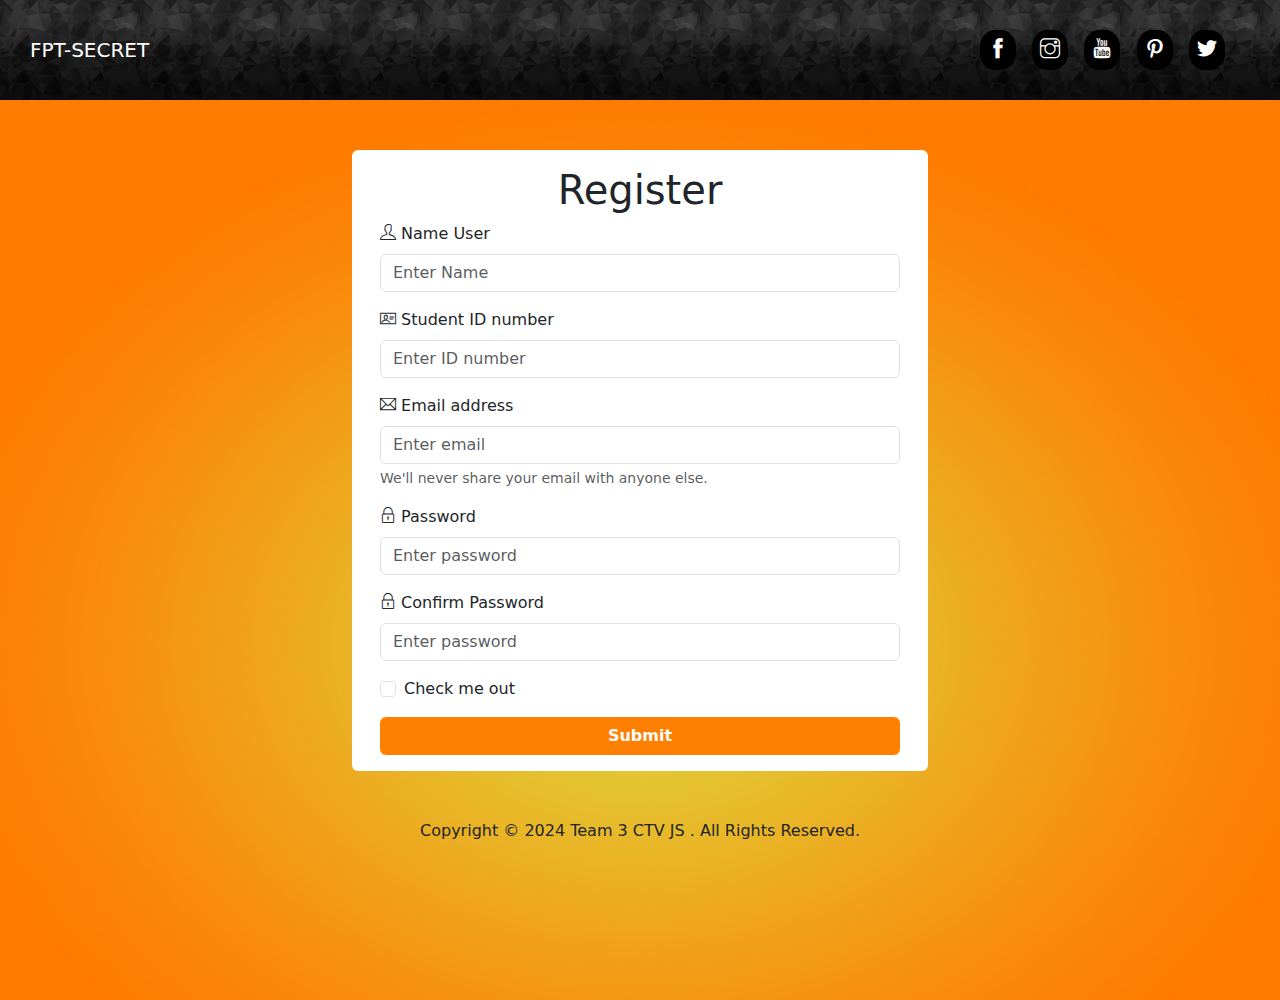
<file: register.html>
<!DOCTYPE html>
<html lang="en">

<head>
    <meta charset="UTF-8">
    <meta name="viewport" content="width=device-width, initial-scale=1.0">
    <link href="https://cdn.jsdelivr.net/npm/bootstrap@5.3.3/dist/css/bootstrap.min.css" rel="stylesheet"
        integrity="sha384-QWTKZyjpPEjISv5WaRU9OFeRpok6YctnYmDr5pNlyT2bRjXh0JMhjY6hW+ALEwIH" crossorigin="anonymous">
    <script src="https://cdn.jsdelivr.net/npm/bootstrap@5.3.3/dist/js/bootstrap.bundle.min.js"
        integrity="sha384-YvpcrYf0tY3lHB60NNkmXc5s9fDVZLESaAA55NDzOxhy9GkcIdslK1eN7N6jIeHz"
        crossorigin="anonymous"></script>
    <link rel="stylesheet" href="./assets/css/style.css">
    <link rel="stylesheet" href="./assets/fonts/themify-icons.css">
    <title>FPT-SECRET</title>
</head>

<body>
    <div class="main vw-100">
        <div class="header">
            <a href="#" class="logo-load">FPT-SECRET</a>
            <div class="socail-list">
                <a href="#"><i class="ti-facebook"></i></a>
                <a href="#"><i class="ti-instagram"></i></a>
                <a href="#"><i class="ti-youtube"></i></a>
                <a href="#"><i class="ti-pinterest"></i></a>
                <a href="#"><i class="ti-twitter-alt"></i></a>

            </div>
        </div>
        <div class="content vw-100 ">
                <div class=" register-form container  rounded-2">

                    <form class="p-3" id="register-form">
                        <h1 class="sign-in-header text-center"> Register</h1>
                        <div class="mb-3">
                            <label for="exampleInputEmail1" class="form-label"> <i class="ti-user"></i> Name User</label>
                            <input type="text" class="form-control" id="user-name" aria-describedby="emailHelp"
                                placeholder="Enter Name" required>
                        </div>
                        <div class="mb-3">
                            <label for="exampleInputEmail1" class="form-label"> <i class="ti-id-badge"></i> Student ID number
                            </label>
                            <input type="text" class="form-control" id="id-number" aria-describedby="emailHelp"
                                placeholder="Enter ID number" required>
                        </div>
                        <div class="mb-3">
                            <label for="exampleInputEmail1" class="form-label"> <i class="ti-email"></i> Email
                                address</label>
                            <input type="email" class="form-control" id="email" aria-describedby="emailHelp"
                                placeholder="Enter email" required>
                            <div id="emailHelp" class="form-text">We'll never share your email with anyone else.</div>
                        </div>
                        <div class="mb-3">
                            <label for="exampleInputPassword1" class="form-label"> <i class="ti-lock"></i>
                                Password</label>
                            <input type="password" class="form-control" id="password" minlength="8" required
                                placeholder="Enter password">
                        </div>
                        <div class="mb-3">
                            <label for="exampleInputPassword1" class="form-label"> <i class="ti-lock"></i>
                            Confirm Password</label>
                            <input type="password" class="form-control" id="confirm-password" minlength="8" required
                                placeholder="Enter password">
                        </div>
                        <div class="mb-3 form-check">
                            <input type="checkbox" class="form-check-input" id="exampleCheck1">
                            <label class="form-check-label" for="exampleCheck1">Check me out</label>
                        </div>
                        <button type="submit" class="btn">Submit</button>
                    </form>
                </div>
                <div>
                    <p class="text-center mb-0 p-5">Copyright © 2024 Team 3 CTV JS . All Rights Reserved.</p>
                </div>
            </div>

        </div>
    </div>
    <script>
        document.getElementById("register-form").addEventListener("submit", function (event) {
            event.preventDefault();
            var emailValue = document.getElementById("email").value;
            var passwordValue = document.getElementById("password").value;
            var confirmPasswordValue = document.getElementById("confirm-password").value;
            console.log("Email:", emailValue);
            console.log("Password:", passwordValue);
         if (passwordValue !== confirmPasswordValue) {
        alert("Passwords do not match");
        return;}
        });

    </script>

</body>

</html>
</file>
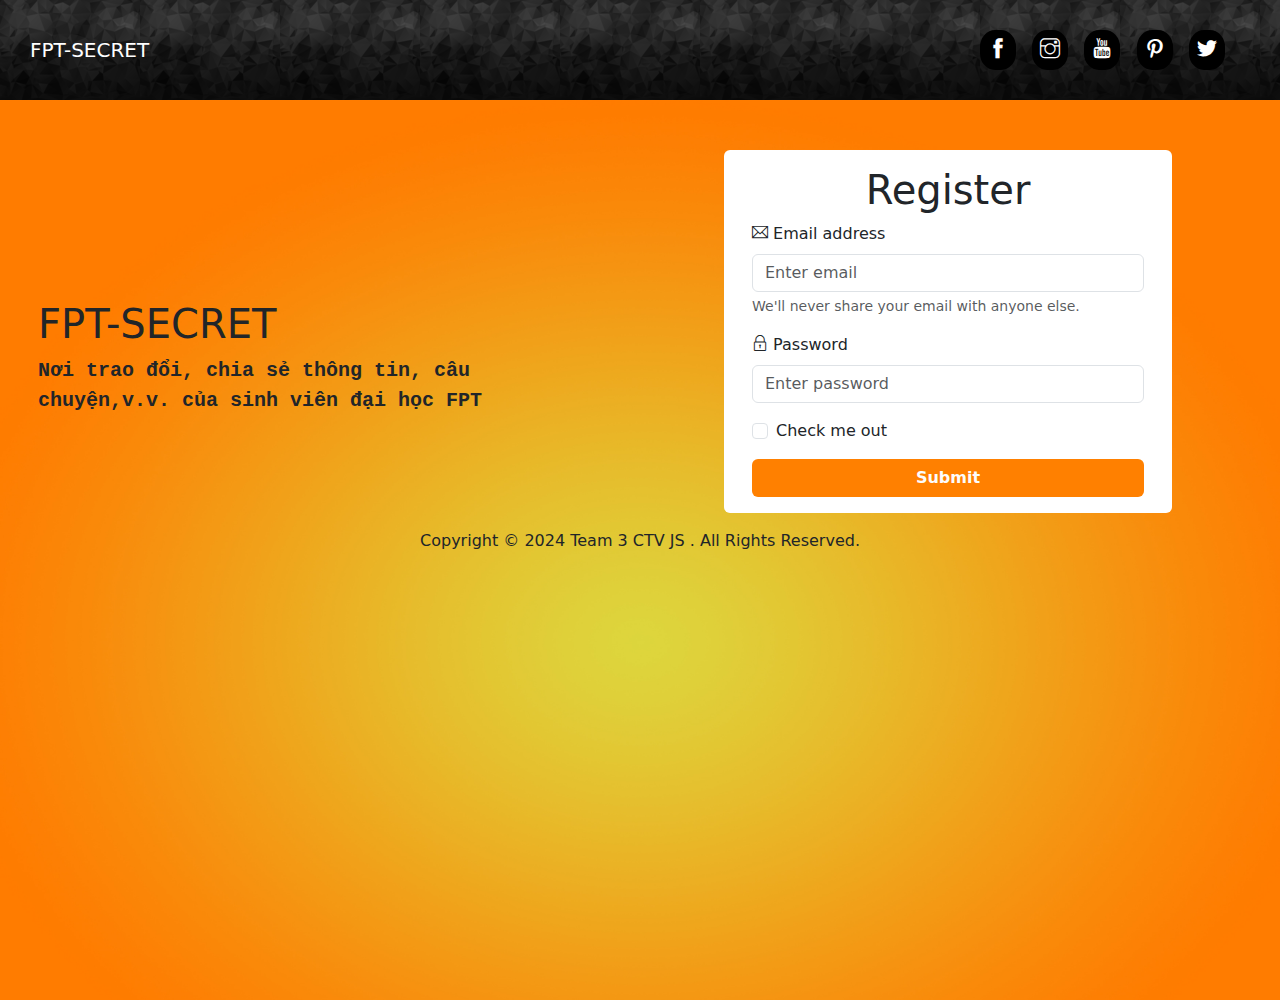
<file: html/register.html>
<!DOCTYPE html>
<html lang="en">

<head>
    <meta charset="UTF-8">
    <meta name="viewport" content="width=device-width, initial-scale=1.0">
    <link href="https://cdn.jsdelivr.net/npm/bootstrap@5.3.3/dist/css/bootstrap.min.css" rel="stylesheet"
        integrity="sha384-QWTKZyjpPEjISv5WaRU9OFeRpok6YctnYmDr5pNlyT2bRjXh0JMhjY6hW+ALEwIH" crossorigin="anonymous">
    <script src="https://cdn.jsdelivr.net/npm/bootstrap@5.3.3/dist/js/bootstrap.bundle.min.js"
        integrity="sha384-YvpcrYf0tY3lHB60NNkmXc5s9fDVZLESaAA55NDzOxhy9GkcIdslK1eN7N6jIeHz"
        crossorigin="anonymous"></script>
    <link rel="stylesheet" href="../assets/css/style.css">
    <link rel="stylesheet" href="../assets/fonts/themify-icons.css">
    <title>FPT-SECRET</title>
</head>

<body>
    <div class="main vw-100">
        <div class="header">
            <a href="#" class="logo-load">FPT-SECRET</a>
            <div class="socail-list">
                <a href="#"><i class="ti-facebook"></i></a>
                <a href="#"><i class="ti-instagram"></i></a>
                <a href="#"><i class="ti-youtube"></i></a>
                <a href="#"><i class="ti-pinterest"></i></a>
                <a href="#"><i class="ti-twitter-alt"></i></a>

            </div>
        </div>
        <div class="content vh-100 vw-100 ">
            <div class="row vw-100 ">
                <div class="logo-slogan col-6 ">
                    <h1>FPT-SECRET</h1>
                    <p class="slogan">Nơi trao đổi, chia sẻ thông tin, câu chuyện,v.v. của sinh viên đại học FPT</p>
                </div>

                <div class="container w-25 col-6 rounded-2">

                    <form class="p-3" id="register-form">
                        <h1 class="sign-in-header text-center"> Register</h1>
                        <div class="mb-3">
                            <label for="exampleInputEmail1" class="form-label"> <i class="ti-email"></i> Email
                                address</label>
                            <input type="email" class="form-control" id="email" aria-describedby="emailHelp"
                                placeholder="Enter email" required>
                            <div id="emailHelp" class="form-text">We'll never share your email with anyone else.</div>
                        </div>
                        <div class="mb-3">
                            <label for="exampleInputPassword1" class="form-label"> <i class="ti-lock"></i>
                                Password</label>
                            <input type="password" class="form-control" id="password" minlength="8" required
                                placeholder="Enter password">
                        </div>
                        <div class="mb-3 form-check">
                            <input type="checkbox" class="form-check-input" id="exampleCheck1">
                            <label class="form-check-label" for="exampleCheck1">Check me out</label>
                        </div>
                        <button type="submit" class="btn">Submit</button>
                    </form>
                </div>
            </div>
            <div>
                <p class="text-center mb-0 p-3">Copyright © 2024 Team 3 CTV JS . All Rights Reserved.</p>
            </div>
        </div>
    </div>
    <script>
        document.getElementById("register-form").addEventListener("submit", function (event) {
            event.preventDefault();
            var emailValue = document.getElementById("email").value;
            var passwordValue = document.getElementById("password").value;
            console.log("Email:", emailValue);
            console.log("Password:", passwordValue);
        });

    </script>

</body>

</html>
</file>
<file: assets/css/style.css>
* {
    padding: 0;
    margin: 0;
    box-sizing: border-box;

}

html {
    font-family: 'Gill Sans', 'Gill Sans MT', Calibri, 'Trebuchet MS', sans-serif;
    scroll-behavior: smooth;

}

.clear {
    clear: both;
}

.header {
    font-size: 20px;
    background-image: url(../img/backroundend.png);
    min-height: 100px;
    box-shadow: 0 0 50px rgba(64, 0, 255, 0.3);

}

.header a {
    text-decoration: none;
}

.main .socail-list {
    float: right;
    line-height: 100px;
    padding: 0 50px;
}

.main .socail-list a {
    margin: 5px;
    color: white;
    padding: 8px;
    border-radius: 42%;
    text-decoration: none;
    width: 50px;
    background-color: black;
}

.logo-load {
    line-height: 100px;
    padding: 0 30px;
    display: inline-block;
    color: #fff;
}

.content {
    background-image: url(../img/gold-shiny-background-with-variating-hues.jpg);
    background-color: rgba(orange, 0.1);
    background-size: cover;
    min-height: 100vh;
    display: inline-block;

}

.logo-slogan {

    padding: 200px 24px 24px 50px;

}

.slogan {
    font-weight: 700;
    font-size: 20px;
    font-family: monospace
}



.container {
    margin-top: 50px;
    background-color: white;
}

.register-form {
    width: 45%;

    align-items: center;
    justify-content: center;
}

.w-25 {
    width: 35% !important;
}

.btn {
    width: 100%;
    transition-duration: 0.4s;
    background-color: rgb(255, 128, 0);
    color: rgb(252, 252, 252);
    font-weight: 600;
}

.btn:hover {
    background-color: #ff3c00;
    color: #fff;
    font-weight: 600;
}

.register {
    padding-top: 10px;
}

.register-btn {
    background-color: rgb(72, 149, 241);
}

.register-btn:hover {
    background-color: rgb(36, 36, 176);
}

.footer {}

.row {}
</file>
<file: assets/fonts/themify-icons.css>
@font-face {
	font-family: 'themify';
	src:url('fonts/themify.eot?-fvbane');
	src:url('fonts/themify.eot?#iefix-fvbane') format('embedded-opentype'),
		url('fonts/themify.woff?-fvbane') format('woff'),
		url('fonts/themify.ttf?-fvbane') format('truetype'),
		url('fonts/themify.svg?-fvbane#themify') format('svg');
	font-weight: normal;
	font-style: normal;
}

[class^="ti-"], [class*=" ti-"] {
	font-family: 'themify';
	speak: none;
	font-style: normal;
	font-weight: normal;
	font-variant: normal;
	text-transform: none;
	line-height: 1;

	/* Better Font Rendering =========== */
	-webkit-font-smoothing: antialiased;
	-moz-osx-font-smoothing: grayscale;
}

.ti-wand:before {
	content: "\e600";
}
.ti-volume:before {
	content: "\e601";
}
.ti-user:before {
	content: "\e602";
}
.ti-unlock:before {
	content: "\e603";
}
.ti-unlink:before {
	content: "\e604";
}
.ti-trash:before {
	content: "\e605";
}
.ti-thought:before {
	content: "\e606";
}
.ti-target:before {
	content: "\e607";
}
.ti-tag:before {
	content: "\e608";
}
.ti-tablet:before {
	content: "\e609";
}
.ti-star:before {
	content: "\e60a";
}
.ti-spray:before {
	content: "\e60b";
}
.ti-signal:before {
	content: "\e60c";
}
.ti-shopping-cart:before {
	content: "\e60d";
}
.ti-shopping-cart-full:before {
	content: "\e60e";
}
.ti-settings:before {
	content: "\e60f";
}
.ti-search:before {
	content: "\e610";
}
.ti-zoom-in:before {
	content: "\e611";
}
.ti-zoom-out:before {
	content: "\e612";
}
.ti-cut:before {
	content: "\e613";
}
.ti-ruler:before {
	content: "\e614";
}
.ti-ruler-pencil:before {
	content: "\e615";
}
.ti-ruler-alt:before {
	content: "\e616";
}
.ti-bookmark:before {
	content: "\e617";
}
.ti-bookmark-alt:before {
	content: "\e618";
}
.ti-reload:before {
	content: "\e619";
}
.ti-plus:before {
	content: "\e61a";
}
.ti-pin:before {
	content: "\e61b";
}
.ti-pencil:before {
	content: "\e61c";
}
.ti-pencil-alt:before {
	content: "\e61d";
}
.ti-paint-roller:before {
	content: "\e61e";
}
.ti-paint-bucket:before {
	content: "\e61f";
}
.ti-na:before {
	content: "\e620";
}
.ti-mobile:before {
	content: "\e621";
}
.ti-minus:before {
	content: "\e622";
}
.ti-medall:before {
	content: "\e623";
}
.ti-medall-alt:before {
	content: "\e624";
}
.ti-marker:before {
	content: "\e625";
}
.ti-marker-alt:before {
	content: "\e626";
}
.ti-arrow-up:before {
	content: "\e627";
}
.ti-arrow-right:before {
	content: "\e628";
}
.ti-arrow-left:before {
	content: "\e629";
}
.ti-arrow-down:before {
	content: "\e62a";
}
.ti-lock:before {
	content: "\e62b";
}
.ti-location-arrow:before {
	content: "\e62c";
}
.ti-link:before {
	content: "\e62d";
}
.ti-layout:before {
	content: "\e62e";
}
.ti-layers:before {
	content: "\e62f";
}
.ti-layers-alt:before {
	content: "\e630";
}
.ti-key:before {
	content: "\e631";
}
.ti-import:before {
	content: "\e632";
}
.ti-image:before {
	content: "\e633";
}
.ti-heart:before {
	content: "\e634";
}
.ti-heart-broken:before {
	content: "\e635";
}
.ti-hand-stop:before {
	content: "\e636";
}
.ti-hand-open:before {
	content: "\e637";
}
.ti-hand-drag:before {
	content: "\e638";
}
.ti-folder:before {
	content: "\e639";
}
.ti-flag:before {
	content: "\e63a";
}
.ti-flag-alt:before {
	content: "\e63b";
}
.ti-flag-alt-2:before {
	content: "\e63c";
}
.ti-eye:before {
	content: "\e63d";
}
.ti-export:before {
	content: "\e63e";
}
.ti-exchange-vertical:before {
	content: "\e63f";
}
.ti-desktop:before {
	content: "\e640";
}
.ti-cup:before {
	content: "\e641";
}
.ti-crown:before {
	content: "\e642";
}
.ti-comments:before {
	content: "\e643";
}
.ti-comment:before {
	content: "\e644";
}
.ti-comment-alt:before {
	content: "\e645";
}
.ti-close:before {
	content: "\e646";
}
.ti-clip:before {
	content: "\e647";
}
.ti-angle-up:before {
	content: "\e648";
}
.ti-angle-right:before {
	content: "\e649";
}
.ti-angle-left:before {
	content: "\e64a";
}
.ti-angle-down:before {
	content: "\e64b";
}
.ti-check:before {
	content: "\e64c";
}
.ti-check-box:before {
	content: "\e64d";
}
.ti-camera:before {
	content: "\e64e";
}
.ti-announcement:before {
	content: "\e64f";
}
.ti-brush:before {
	content: "\e650";
}
.ti-briefcase:before {
	content: "\e651";
}
.ti-bolt:before {
	content: "\e652";
}
.ti-bolt-alt:before {
	content: "\e653";
}
.ti-blackboard:before {
	content: "\e654";
}
.ti-bag:before {
	content: "\e655";
}
.ti-move:before {
	content: "\e656";
}
.ti-arrows-vertical:before {
	content: "\e657";
}
.ti-arrows-horizontal:before {
	content: "\e658";
}
.ti-fullscreen:before {
	content: "\e659";
}
.ti-arrow-top-right:before {
	content: "\e65a";
}
.ti-arrow-top-left:before {
	content: "\e65b";
}
.ti-arrow-circle-up:before {
	content: "\e65c";
}
.ti-arrow-circle-right:before {
	content: "\e65d";
}
.ti-arrow-circle-left:before {
	content: "\e65e";
}
.ti-arrow-circle-down:before {
	content: "\e65f";
}
.ti-angle-double-up:before {
	content: "\e660";
}
.ti-angle-double-right:before {
	content: "\e661";
}
.ti-angle-double-left:before {
	content: "\e662";
}
.ti-angle-double-down:before {
	content: "\e663";
}
.ti-zip:before {
	content: "\e664";
}
.ti-world:before {
	content: "\e665";
}
.ti-wheelchair:before {
	content: "\e666";
}
.ti-view-list:before {
	content: "\e667";
}
.ti-view-list-alt:before {
	content: "\e668";
}
.ti-view-grid:before {
	content: "\e669";
}
.ti-uppercase:before {
	content: "\e66a";
}
.ti-upload:before {
	content: "\e66b";
}
.ti-underline:before {
	content: "\e66c";
}
.ti-truck:before {
	content: "\e66d";
}
.ti-timer:before {
	content: "\e66e";
}
.ti-ticket:before {
	content: "\e66f";
}
.ti-thumb-up:before {
	content: "\e670";
}
.ti-thumb-down:before {
	content: "\e671";
}
.ti-text:before {
	content: "\e672";
}
.ti-stats-up:before {
	content: "\e673";
}
.ti-stats-down:before {
	content: "\e674";
}
.ti-split-v:before {
	content: "\e675";
}
.ti-split-h:before {
	content: "\e676";
}
.ti-smallcap:before {
	content: "\e677";
}
.ti-shine:before {
	content: "\e678";
}
.ti-shift-right:before {
	content: "\e679";
}
.ti-shift-left:before {
	content: "\e67a";
}
.ti-shield:before {
	content: "\e67b";
}
.ti-notepad:before {
	content: "\e67c";
}
.ti-server:before {
	content: "\e67d";
}
.ti-quote-right:before {
	content: "\e67e";
}
.ti-quote-left:before {
	content: "\e67f";
}
.ti-pulse:before {
	content: "\e680";
}
.ti-printer:before {
	content: "\e681";
}
.ti-power-off:before {
	content: "\e682";
}
.ti-plug:before {
	content: "\e683";
}
.ti-pie-chart:before {
	content: "\e684";
}
.ti-paragraph:before {
	content: "\e685";
}
.ti-panel:before {
	content: "\e686";
}
.ti-package:before {
	content: "\e687";
}
.ti-music:before {
	content: "\e688";
}
.ti-music-alt:before {
	content: "\e689";
}
.ti-mouse:before {
	content: "\e68a";
}
.ti-mouse-alt:before {
	content: "\e68b";
}
.ti-money:before {
	content: "\e68c";
}
.ti-microphone:before {
	content: "\e68d";
}
.ti-menu:before {
	content: "\e68e";
}
.ti-menu-alt:before {
	content: "\e68f";
}
.ti-map:before {
	content: "\e690";
}
.ti-map-alt:before {
	content: "\e691";
}
.ti-loop:before {
	content: "\e692";
}
.ti-location-pin:before {
	content: "\e693";
}
.ti-list:before {
	content: "\e694";
}
.ti-light-bulb:before {
	content: "\e695";
}
.ti-Italic:before {
	content: "\e696";
}
.ti-info:before {
	content: "\e697";
}
.ti-infinite:before {
	content: "\e698";
}
.ti-id-badge:before {
	content: "\e699";
}
.ti-hummer:before {
	content: "\e69a";
}
.ti-home:before {
	content: "\e69b";
}
.ti-help:before {
	content: "\e69c";
}
.ti-headphone:before {
	content: "\e69d";
}
.ti-harddrives:before {
	content: "\e69e";
}
.ti-harddrive:before {
	content: "\e69f";
}
.ti-gift:before {
	content: "\e6a0";
}
.ti-game:before {
	content: "\e6a1";
}
.ti-filter:before {
	content: "\e6a2";
}
.ti-files:before {
	content: "\e6a3";
}
.ti-file:before {
	content: "\e6a4";
}
.ti-eraser:before {
	content: "\e6a5";
}
.ti-envelope:before {
	content: "\e6a6";
}
.ti-download:before {
	content: "\e6a7";
}
.ti-direction:before {
	content: "\e6a8";
}
.ti-direction-alt:before {
	content: "\e6a9";
}
.ti-dashboard:before {
	content: "\e6aa";
}
.ti-control-stop:before {
	content: "\e6ab";
}
.ti-control-shuffle:before {
	content: "\e6ac";
}
.ti-control-play:before {
	content: "\e6ad";
}
.ti-control-pause:before {
	content: "\e6ae";
}
.ti-control-forward:before {
	content: "\e6af";
}
.ti-control-backward:before {
	content: "\e6b0";
}
.ti-cloud:before {
	content: "\e6b1";
}
.ti-cloud-up:before {
	content: "\e6b2";
}
.ti-cloud-down:before {
	content: "\e6b3";
}
.ti-clipboard:before {
	content: "\e6b4";
}
.ti-car:before {
	content: "\e6b5";
}
.ti-calendar:before {
	content: "\e6b6";
}
.ti-book:before {
	content: "\e6b7";
}
.ti-bell:before {
	content: "\e6b8";
}
.ti-basketball:before {
	content: "\e6b9";
}
.ti-bar-chart:before {
	content: "\e6ba";
}
.ti-bar-chart-alt:before {
	content: "\e6bb";
}
.ti-back-right:before {
	content: "\e6bc";
}
.ti-back-left:before {
	content: "\e6bd";
}
.ti-arrows-corner:before {
	content: "\e6be";
}
.ti-archive:before {
	content: "\e6bf";
}
.ti-anchor:before {
	content: "\e6c0";
}
.ti-align-right:before {
	content: "\e6c1";
}
.ti-align-left:before {
	content: "\e6c2";
}
.ti-align-justify:before {
	content: "\e6c3";
}
.ti-align-center:before {
	content: "\e6c4";
}
.ti-alert:before {
	content: "\e6c5";
}
.ti-alarm-clock:before {
	content: "\e6c6";
}
.ti-agenda:before {
	content: "\e6c7";
}
.ti-write:before {
	content: "\e6c8";
}
.ti-window:before {
	content: "\e6c9";
}
.ti-widgetized:before {
	content: "\e6ca";
}
.ti-widget:before {
	content: "\e6cb";
}
.ti-widget-alt:before {
	content: "\e6cc";
}
.ti-wallet:before {
	content: "\e6cd";
}
.ti-video-clapper:before {
	content: "\e6ce";
}
.ti-video-camera:before {
	content: "\e6cf";
}
.ti-vector:before {
	content: "\e6d0";
}
.ti-themify-logo:before {
	content: "\e6d1";
}
.ti-themify-favicon:before {
	content: "\e6d2";
}
.ti-themify-favicon-alt:before {
	content: "\e6d3";
}
.ti-support:before {
	content: "\e6d4";
}
.ti-stamp:before {
	content: "\e6d5";
}
.ti-split-v-alt:before {
	content: "\e6d6";
}
.ti-slice:before {
	content: "\e6d7";
}
.ti-shortcode:before {
	content: "\e6d8";
}
.ti-shift-right-alt:before {
	content: "\e6d9";
}
.ti-shift-left-alt:before {
	content: "\e6da";
}
.ti-ruler-alt-2:before {
	content: "\e6db";
}
.ti-receipt:before {
	content: "\e6dc";
}
.ti-pin2:before {
	content: "\e6dd";
}
.ti-pin-alt:before {
	content: "\e6de";
}
.ti-pencil-alt2:before {
	content: "\e6df";
}
.ti-palette:before {
	content: "\e6e0";
}
.ti-more:before {
	content: "\e6e1";
}
.ti-more-alt:before {
	content: "\e6e2";
}
.ti-microphone-alt:before {
	content: "\e6e3";
}
.ti-magnet:before {
	content: "\e6e4";
}
.ti-line-double:before {
	content: "\e6e5";
}
.ti-line-dotted:before {
	content: "\e6e6";
}
.ti-line-dashed:before {
	content: "\e6e7";
}
.ti-layout-width-full:before {
	content: "\e6e8";
}
.ti-layout-width-default:before {
	content: "\e6e9";
}
.ti-layout-width-default-alt:before {
	content: "\e6ea";
}
.ti-layout-tab:before {
	content: "\e6eb";
}
.ti-layout-tab-window:before {
	content: "\e6ec";
}
.ti-layout-tab-v:before {
	content: "\e6ed";
}
.ti-layout-tab-min:before {
	content: "\e6ee";
}
.ti-layout-slider:before {
	content: "\e6ef";
}
.ti-layout-slider-alt:before {
	content: "\e6f0";
}
.ti-layout-sidebar-right:before {
	content: "\e6f1";
}
.ti-layout-sidebar-none:before {
	content: "\e6f2";
}
.ti-layout-sidebar-left:before {
	content: "\e6f3";
}
.ti-layout-placeholder:before {
	content: "\e6f4";
}
.ti-layout-menu:before {
	content: "\e6f5";
}
.ti-layout-menu-v:before {
	content: "\e6f6";
}
.ti-layout-menu-separated:before {
	content: "\e6f7";
}
.ti-layout-menu-full:before {
	content: "\e6f8";
}
.ti-layout-media-right-alt:before {
	content: "\e6f9";
}
.ti-layout-media-right:before {
	content: "\e6fa";
}
.ti-layout-media-overlay:before {
	content: "\e6fb";
}
.ti-layout-media-overlay-alt:before {
	content: "\e6fc";
}
.ti-layout-media-overlay-alt-2:before {
	content: "\e6fd";
}
.ti-layout-media-left-alt:before {
	content: "\e6fe";
}
.ti-layout-media-left:before {
	content: "\e6ff";
}
.ti-layout-media-center-alt:before {
	content: "\e700";
}
.ti-layout-media-center:before {
	content: "\e701";
}
.ti-layout-list-thumb:before {
	content: "\e702";
}
.ti-layout-list-thumb-alt:before {
	content: "\e703";
}
.ti-layout-list-post:before {
	content: "\e704";
}
.ti-layout-list-large-image:before {
	content: "\e705";
}
.ti-layout-line-solid:before {
	content: "\e706";
}
.ti-layout-grid4:before {
	content: "\e707";
}
.ti-layout-grid3:before {
	content: "\e708";
}
.ti-layout-grid2:before {
	content: "\e709";
}
.ti-layout-grid2-thumb:before {
	content: "\e70a";
}
.ti-layout-cta-right:before {
	content: "\e70b";
}
.ti-layout-cta-left:before {
	content: "\e70c";
}
.ti-layout-cta-center:before {
	content: "\e70d";
}
.ti-layout-cta-btn-right:before {
	content: "\e70e";
}
.ti-layout-cta-btn-left:before {
	content: "\e70f";
}
.ti-layout-column4:before {
	content: "\e710";
}
.ti-layout-column3:before {
	content: "\e711";
}
.ti-layout-column2:before {
	content: "\e712";
}
.ti-layout-accordion-separated:before {
	content: "\e713";
}
.ti-layout-accordion-merged:before {
	content: "\e714";
}
.ti-layout-accordion-list:before {
	content: "\e715";
}
.ti-ink-pen:before {
	content: "\e716";
}
.ti-info-alt:before {
	content: "\e717";
}
.ti-help-alt:before {
	content: "\e718";
}
.ti-headphone-alt:before {
	content: "\e719";
}
.ti-hand-point-up:before {
	content: "\e71a";
}
.ti-hand-point-right:before {
	content: "\e71b";
}
.ti-hand-point-left:before {
	content: "\e71c";
}
.ti-hand-point-down:before {
	content: "\e71d";
}
.ti-gallery:before {
	content: "\e71e";
}
.ti-face-smile:before {
	content: "\e71f";
}
.ti-face-sad:before {
	content: "\e720";
}
.ti-credit-card:before {
	content: "\e721";
}
.ti-control-skip-forward:before {
	content: "\e722";
}
.ti-control-skip-backward:before {
	content: "\e723";
}
.ti-control-record:before {
	content: "\e724";
}
.ti-control-eject:before {
	content: "\e725";
}
.ti-comments-smiley:before {
	content: "\e726";
}
.ti-brush-alt:before {
	content: "\e727";
}
.ti-youtube:before {
	content: "\e728";
}
.ti-vimeo:before {
	content: "\e729";
}
.ti-twitter:before {
	content: "\e72a";
}
.ti-time:before {
	content: "\e72b";
}
.ti-tumblr:before {
	content: "\e72c";
}
.ti-skype:before {
	content: "\e72d";
}
.ti-share:before {
	content: "\e72e";
}
.ti-share-alt:before {
	content: "\e72f";
}
.ti-rocket:before {
	content: "\e730";
}
.ti-pinterest:before {
	content: "\e731";
}
.ti-new-window:before {
	content: "\e732";
}
.ti-microsoft:before {
	content: "\e733";
}
.ti-list-ol:before {
	content: "\e734";
}
.ti-linkedin:before {
	content: "\e735";
}
.ti-layout-sidebar-2:before {
	content: "\e736";
}
.ti-layout-grid4-alt:before {
	content: "\e737";
}
.ti-layout-grid3-alt:before {
	content: "\e738";
}
.ti-layout-grid2-alt:before {
	content: "\e739";
}
.ti-layout-column4-alt:before {
	content: "\e73a";
}
.ti-layout-column3-alt:before {
	content: "\e73b";
}
.ti-layout-column2-alt:before {
	content: "\e73c";
}
.ti-instagram:before {
	content: "\e73d";
}
.ti-google:before {
	content: "\e73e";
}
.ti-github:before {
	content: "\e73f";
}
.ti-flickr:before {
	content: "\e740";
}
.ti-facebook:before {
	content: "\e741";
}
.ti-dropbox:before {
	content: "\e742";
}
.ti-dribbble:before {
	content: "\e743";
}
.ti-apple:before {
	content: "\e744";
}
.ti-android:before {
	content: "\e745";
}
.ti-save:before {
	content: "\e746";
}
.ti-save-alt:before {
	content: "\e747";
}
.ti-yahoo:before {
	content: "\e748";
}
.ti-wordpress:before {
	content: "\e749";
}
.ti-vimeo-alt:before {
	content: "\e74a";
}
.ti-twitter-alt:before {
	content: "\e74b";
}
.ti-tumblr-alt:before {
	content: "\e74c";
}
.ti-trello:before {
	content: "\e74d";
}
.ti-stack-overflow:before {
	content: "\e74e";
}
.ti-soundcloud:before {
	content: "\e74f";
}
.ti-sharethis:before {
	content: "\e750";
}
.ti-sharethis-alt:before {
	content: "\e751";
}
.ti-reddit:before {
	content: "\e752";
}
.ti-pinterest-alt:before {
	content: "\e753";
}
.ti-microsoft-alt:before {
	content: "\e754";
}
.ti-linux:before {
	content: "\e755";
}
.ti-jsfiddle:before {
	content: "\e756";
}
.ti-joomla:before {
	content: "\e757";
}
.ti-html5:before {
	content: "\e758";
}
.ti-flickr-alt:before {
	content: "\e759";
}
.ti-email:before {
	content: "\e75a";
}
.ti-drupal:before {
	content: "\e75b";
}
.ti-dropbox-alt:before {
	content: "\e75c";
}
.ti-css3:before {
	content: "\e75d";
}
.ti-rss:before {
	content: "\e75e";
}
.ti-rss-alt:before {
	content: "\e75f";
}
</file>
<file: assets/fonts/demo-files/demo.css>
body {
	font: normal 1em/1.5em Arial, Helvetica, sans-serif;
	max-width: 90%;
	margin: 30px auto 0;
}
h1, h3 {
	font-weight: normal;
}
h3 {
	font-size: 1.4;
	text-transform: uppercase;
	letter-spacing: 1px;
}

.icon-section {
	margin: 0 0 3em;
	clear: both;
	overflow: hidden;
}
.icon-container {
	width: 240px; 
	padding: .7em 0;
	float: left; 
	position: relative;
	text-align: left;
}
.icon-container [class^="ti-"], 
.icon-container [class*=" ti-"] {
	color: #000;
	position: absolute;
	margin-top: 3px;
	transition: .3s;
}
.icon-container:hover [class^="ti-"],
.icon-container:hover [class*=" ti-"] {
	font-size: 2.2em;
	margin-top: -5px;
}
.icon-container:hover .icon-name {
	color: #000;
}
.icon-name {
	color: #aaa;
	margin-left: 35px;
	font-size: .8em;
	transition: .3s;
}
.icon-container:hover .icon-name {
	margin-left: 45px;
}
</file>
<file: assets/fonts/ie7/ie7.css>
.ti-wand {
	*zoom: expression(this.runtimeStyle['zoom'] = '1', this.innerHTML = '&#xe600;');
}
.ti-volume {
	*zoom: expression(this.runtimeStyle['zoom'] = '1', this.innerHTML = '&#xe601;');
}
.ti-user {
	*zoom: expression(this.runtimeStyle['zoom'] = '1', this.innerHTML = '&#xe602;');
}
.ti-unlock {
	*zoom: expression(this.runtimeStyle['zoom'] = '1', this.innerHTML = '&#xe603;');
}
.ti-unlink {
	*zoom: expression(this.runtimeStyle['zoom'] = '1', this.innerHTML = '&#xe604;');
}
.ti-trash {
	*zoom: expression(this.runtimeStyle['zoom'] = '1', this.innerHTML = '&#xe605;');
}
.ti-thought {
	*zoom: expression(this.runtimeStyle['zoom'] = '1', this.innerHTML = '&#xe606;');
}
.ti-target {
	*zoom: expression(this.runtimeStyle['zoom'] = '1', this.innerHTML = '&#xe607;');
}
.ti-tag {
	*zoom: expression(this.runtimeStyle['zoom'] = '1', this.innerHTML = '&#xe608;');
}
.ti-tablet {
	*zoom: expression(this.runtimeStyle['zoom'] = '1', this.innerHTML = '&#xe609;');
}
.ti-star {
	*zoom: expression(this.runtimeStyle['zoom'] = '1', this.innerHTML = '&#xe60a;');
}
.ti-spray {
	*zoom: expression(this.runtimeStyle['zoom'] = '1', this.innerHTML = '&#xe60b;');
}
.ti-signal {
	*zoom: expression(this.runtimeStyle['zoom'] = '1', this.innerHTML = '&#xe60c;');
}
.ti-shopping-cart {
	*zoom: expression(this.runtimeStyle['zoom'] = '1', this.innerHTML = '&#xe60d;');
}
.ti-shopping-cart-full {
	*zoom: expression(this.runtimeStyle['zoom'] = '1', this.innerHTML = '&#xe60e;');
}
.ti-settings {
	*zoom: expression(this.runtimeStyle['zoom'] = '1', this.innerHTML = '&#xe60f;');
}
.ti-search {
	*zoom: expression(this.runtimeStyle['zoom'] = '1', this.innerHTML = '&#xe610;');
}
.ti-zoom-in {
	*zoom: expression(this.runtimeStyle['zoom'] = '1', this.innerHTML = '&#xe611;');
}
.ti-zoom-out {
	*zoom: expression(this.runtimeStyle['zoom'] = '1', this.innerHTML = '&#xe612;');
}
.ti-cut {
	*zoom: expression(this.runtimeStyle['zoom'] = '1', this.innerHTML = '&#xe613;');
}
.ti-ruler {
	*zoom: expression(this.runtimeStyle['zoom'] = '1', this.innerHTML = '&#xe614;');
}
.ti-ruler-pencil {
	*zoom: expression(this.runtimeStyle['zoom'] = '1', this.innerHTML = '&#xe615;');
}
.ti-ruler-alt {
	*zoom: expression(this.runtimeStyle['zoom'] = '1', this.innerHTML = '&#xe616;');
}
.ti-bookmark {
	*zoom: expression(this.runtimeStyle['zoom'] = '1', this.innerHTML = '&#xe617;');
}
.ti-bookmark-alt {
	*zoom: expression(this.runtimeStyle['zoom'] = '1', this.innerHTML = '&#xe618;');
}
.ti-reload {
	*zoom: expression(this.runtimeStyle['zoom'] = '1', this.innerHTML = '&#xe619;');
}
.ti-plus {
	*zoom: expression(this.runtimeStyle['zoom'] = '1', this.innerHTML = '&#xe61a;');
}
.ti-pin {
	*zoom: expression(this.runtimeStyle['zoom'] = '1', this.innerHTML = '&#xe61b;');
}
.ti-pencil {
	*zoom: expression(this.runtimeStyle['zoom'] = '1', this.innerHTML = '&#xe61c;');
}
.ti-pencil-alt {
	*zoom: expression(this.runtimeStyle['zoom'] = '1', this.innerHTML = '&#xe61d;');
}
.ti-paint-roller {
	*zoom: expression(this.runtimeStyle['zoom'] = '1', this.innerHTML = '&#xe61e;');
}
.ti-paint-bucket {
	*zoom: expression(this.runtimeStyle['zoom'] = '1', this.innerHTML = '&#xe61f;');
}
.ti-na {
	*zoom: expression(this.runtimeStyle['zoom'] = '1', this.innerHTML = '&#xe620;');
}
.ti-mobile {
	*zoom: expression(this.runtimeStyle['zoom'] = '1', this.innerHTML = '&#xe621;');
}
.ti-minus {
	*zoom: expression(this.runtimeStyle['zoom'] = '1', this.innerHTML = '&#xe622;');
}
.ti-medall {
	*zoom: expression(this.runtimeStyle['zoom'] = '1', this.innerHTML = '&#xe623;');
}
.ti-medall-alt {
	*zoom: expression(this.runtimeStyle['zoom'] = '1', this.innerHTML = '&#xe624;');
}
.ti-marker {
	*zoom: expression(this.runtimeStyle['zoom'] = '1', this.innerHTML = '&#xe625;');
}
.ti-marker-alt {
	*zoom: expression(this.runtimeStyle['zoom'] = '1', this.innerHTML = '&#xe626;');
}
.ti-arrow-up {
	*zoom: expression(this.runtimeStyle['zoom'] = '1', this.innerHTML = '&#xe627;');
}
.ti-arrow-right {
	*zoom: expression(this.runtimeStyle['zoom'] = '1', this.innerHTML = '&#xe628;');
}
.ti-arrow-left {
	*zoom: expression(this.runtimeStyle['zoom'] = '1', this.innerHTML = '&#xe629;');
}
.ti-arrow-down {
	*zoom: expression(this.runtimeStyle['zoom'] = '1', this.innerHTML = '&#xe62a;');
}
.ti-lock {
	*zoom: expression(this.runtimeStyle['zoom'] = '1', this.innerHTML = '&#xe62b;');
}
.ti-location-arrow {
	*zoom: expression(this.runtimeStyle['zoom'] = '1', this.innerHTML = '&#xe62c;');
}
.ti-link {
	*zoom: expression(this.runtimeStyle['zoom'] = '1', this.innerHTML = '&#xe62d;');
}
.ti-layout {
	*zoom: expression(this.runtimeStyle['zoom'] = '1', this.innerHTML = '&#xe62e;');
}
.ti-layers {
	*zoom: expression(this.runtimeStyle['zoom'] = '1', this.innerHTML = '&#xe62f;');
}
.ti-layers-alt {
	*zoom: expression(this.runtimeStyle['zoom'] = '1', this.innerHTML = '&#xe630;');
}
.ti-key {
	*zoom: expression(this.runtimeStyle['zoom'] = '1', this.innerHTML = '&#xe631;');
}
.ti-import {
	*zoom: expression(this.runtimeStyle['zoom'] = '1', this.innerHTML = '&#xe632;');
}
.ti-image {
	*zoom: expression(this.runtimeStyle['zoom'] = '1', this.innerHTML = '&#xe633;');
}
.ti-heart {
	*zoom: expression(this.runtimeStyle['zoom'] = '1', this.innerHTML = '&#xe634;');
}
.ti-heart-broken {
	*zoom: expression(this.runtimeStyle['zoom'] = '1', this.innerHTML = '&#xe635;');
}
.ti-hand-stop {
	*zoom: expression(this.runtimeStyle['zoom'] = '1', this.innerHTML = '&#xe636;');
}
.ti-hand-open {
	*zoom: expression(this.runtimeStyle['zoom'] = '1', this.innerHTML = '&#xe637;');
}
.ti-hand-drag {
	*zoom: expression(this.runtimeStyle['zoom'] = '1', this.innerHTML = '&#xe638;');
}
.ti-folder {
	*zoom: expression(this.runtimeStyle['zoom'] = '1', this.innerHTML = '&#xe639;');
}
.ti-flag {
	*zoom: expression(this.runtimeStyle['zoom'] = '1', this.innerHTML = '&#xe63a;');
}
.ti-flag-alt {
	*zoom: expression(this.runtimeStyle['zoom'] = '1', this.innerHTML = '&#xe63b;');
}
.ti-flag-alt-2 {
	*zoom: expression(this.runtimeStyle['zoom'] = '1', this.innerHTML = '&#xe63c;');
}
.ti-eye {
	*zoom: expression(this.runtimeStyle['zoom'] = '1', this.innerHTML = '&#xe63d;');
}
.ti-export {
	*zoom: expression(this.runtimeStyle['zoom'] = '1', this.innerHTML = '&#xe63e;');
}
.ti-exchange-vertical {
	*zoom: expression(this.runtimeStyle['zoom'] = '1', this.innerHTML = '&#xe63f;');
}
.ti-desktop {
	*zoom: expression(this.runtimeStyle['zoom'] = '1', this.innerHTML = '&#xe640;');
}
.ti-cup {
	*zoom: expression(this.runtimeStyle['zoom'] = '1', this.innerHTML = '&#xe641;');
}
.ti-crown {
	*zoom: expression(this.runtimeStyle['zoom'] = '1', this.innerHTML = '&#xe642;');
}
.ti-comments {
	*zoom: expression(this.runtimeStyle['zoom'] = '1', this.innerHTML = '&#xe643;');
}
.ti-comment {
	*zoom: expression(this.runtimeStyle['zoom'] = '1', this.innerHTML = '&#xe644;');
}
.ti-comment-alt {
	*zoom: expression(this.runtimeStyle['zoom'] = '1', this.innerHTML = '&#xe645;');
}
.ti-close {
	*zoom: expression(this.runtimeStyle['zoom'] = '1', this.innerHTML = '&#xe646;');
}
.ti-clip {
	*zoom: expression(this.runtimeStyle['zoom'] = '1', this.innerHTML = '&#xe647;');
}
.ti-angle-up {
	*zoom: expression(this.runtimeStyle['zoom'] = '1', this.innerHTML = '&#xe648;');
}
.ti-angle-right {
	*zoom: expression(this.runtimeStyle['zoom'] = '1', this.innerHTML = '&#xe649;');
}
.ti-angle-left {
	*zoom: expression(this.runtimeStyle['zoom'] = '1', this.innerHTML = '&#xe64a;');
}
.ti-angle-down {
	*zoom: expression(this.runtimeStyle['zoom'] = '1', this.innerHTML = '&#xe64b;');
}
.ti-check {
	*zoom: expression(this.runtimeStyle['zoom'] = '1', this.innerHTML = '&#xe64c;');
}
.ti-check-box {
	*zoom: expression(this.runtimeStyle['zoom'] = '1', this.innerHTML = '&#xe64d;');
}
.ti-camera {
	*zoom: expression(this.runtimeStyle['zoom'] = '1', this.innerHTML = '&#xe64e;');
}
.ti-announcement {
	*zoom: expression(this.runtimeStyle['zoom'] = '1', this.innerHTML = '&#xe64f;');
}
.ti-brush {
	*zoom: expression(this.runtimeStyle['zoom'] = '1', this.innerHTML = '&#xe650;');
}
.ti-briefcase {
	*zoom: expression(this.runtimeStyle['zoom'] = '1', this.innerHTML = '&#xe651;');
}
.ti-bolt {
	*zoom: expression(this.runtimeStyle['zoom'] = '1', this.innerHTML = '&#xe652;');
}
.ti-bolt-alt {
	*zoom: expression(this.runtimeStyle['zoom'] = '1', this.innerHTML = '&#xe653;');
}
.ti-blackboard {
	*zoom: expression(this.runtimeStyle['zoom'] = '1', this.innerHTML = '&#xe654;');
}
.ti-bag {
	*zoom: expression(this.runtimeStyle['zoom'] = '1', this.innerHTML = '&#xe655;');
}
.ti-move {
	*zoom: expression(this.runtimeStyle['zoom'] = '1', this.innerHTML = '&#xe656;');
}
.ti-arrows-vertical {
	*zoom: expression(this.runtimeStyle['zoom'] = '1', this.innerHTML = '&#xe657;');
}
.ti-arrows-horizontal {
	*zoom: expression(this.runtimeStyle['zoom'] = '1', this.innerHTML = '&#xe658;');
}
.ti-fullscreen {
	*zoom: expression(this.runtimeStyle['zoom'] = '1', this.innerHTML = '&#xe659;');
}
.ti-arrow-top-right {
	*zoom: expression(this.runtimeStyle['zoom'] = '1', this.innerHTML = '&#xe65a;');
}
.ti-arrow-top-left {
	*zoom: expression(this.runtimeStyle['zoom'] = '1', this.innerHTML = '&#xe65b;');
}
.ti-arrow-circle-up {
	*zoom: expression(this.runtimeStyle['zoom'] = '1', this.innerHTML = '&#xe65c;');
}
.ti-arrow-circle-right {
	*zoom: expression(this.runtimeStyle['zoom'] = '1', this.innerHTML = '&#xe65d;');
}
.ti-arrow-circle-left {
	*zoom: expression(this.runtimeStyle['zoom'] = '1', this.innerHTML = '&#xe65e;');
}
.ti-arrow-circle-down {
	*zoom: expression(this.runtimeStyle['zoom'] = '1', this.innerHTML = '&#xe65f;');
}
.ti-angle-double-up {
	*zoom: expression(this.runtimeStyle['zoom'] = '1', this.innerHTML = '&#xe660;');
}
.ti-angle-double-right {
	*zoom: expression(this.runtimeStyle['zoom'] = '1', this.innerHTML = '&#xe661;');
}
.ti-angle-double-left {
	*zoom: expression(this.runtimeStyle['zoom'] = '1', this.innerHTML = '&#xe662;');
}
.ti-angle-double-down {
	*zoom: expression(this.runtimeStyle['zoom'] = '1', this.innerHTML = '&#xe663;');
}
.ti-zip {
	*zoom: expression(this.runtimeStyle['zoom'] = '1', this.innerHTML = '&#xe664;');
}
.ti-world {
	*zoom: expression(this.runtimeStyle['zoom'] = '1', this.innerHTML = '&#xe665;');
}
.ti-wheelchair {
	*zoom: expression(this.runtimeStyle['zoom'] = '1', this.innerHTML = '&#xe666;');
}
.ti-view-list {
	*zoom: expression(this.runtimeStyle['zoom'] = '1', this.innerHTML = '&#xe667;');
}
.ti-view-list-alt {
	*zoom: expression(this.runtimeStyle['zoom'] = '1', this.innerHTML = '&#xe668;');
}
.ti-view-grid {
	*zoom: expression(this.runtimeStyle['zoom'] = '1', this.innerHTML = '&#xe669;');
}
.ti-uppercase {
	*zoom: expression(this.runtimeStyle['zoom'] = '1', this.innerHTML = '&#xe66a;');
}
.ti-upload {
	*zoom: expression(this.runtimeStyle['zoom'] = '1', this.innerHTML = '&#xe66b;');
}
.ti-underline {
	*zoom: expression(this.runtimeStyle['zoom'] = '1', this.innerHTML = '&#xe66c;');
}
.ti-truck {
	*zoom: expression(this.runtimeStyle['zoom'] = '1', this.innerHTML = '&#xe66d;');
}
.ti-timer {
	*zoom: expression(this.runtimeStyle['zoom'] = '1', this.innerHTML = '&#xe66e;');
}
.ti-ticket {
	*zoom: expression(this.runtimeStyle['zoom'] = '1', this.innerHTML = '&#xe66f;');
}
.ti-thumb-up {
	*zoom: expression(this.runtimeStyle['zoom'] = '1', this.innerHTML = '&#xe670;');
}
.ti-thumb-down {
	*zoom: expression(this.runtimeStyle['zoom'] = '1', this.innerHTML = '&#xe671;');
}
.ti-text {
	*zoom: expression(this.runtimeStyle['zoom'] = '1', this.innerHTML = '&#xe672;');
}
.ti-stats-up {
	*zoom: expression(this.runtimeStyle['zoom'] = '1', this.innerHTML = '&#xe673;');
}
.ti-stats-down {
	*zoom: expression(this.runtimeStyle['zoom'] = '1', this.innerHTML = '&#xe674;');
}
.ti-split-v {
	*zoom: expression(this.runtimeStyle['zoom'] = '1', this.innerHTML = '&#xe675;');
}
.ti-split-h {
	*zoom: expression(this.runtimeStyle['zoom'] = '1', this.innerHTML = '&#xe676;');
}
.ti-smallcap {
	*zoom: expression(this.runtimeStyle['zoom'] = '1', this.innerHTML = '&#xe677;');
}
.ti-shine {
	*zoom: expression(this.runtimeStyle['zoom'] = '1', this.innerHTML = '&#xe678;');
}
.ti-shift-right {
	*zoom: expression(this.runtimeStyle['zoom'] = '1', this.innerHTML = '&#xe679;');
}
.ti-shift-left {
	*zoom: expression(this.runtimeStyle['zoom'] = '1', this.innerHTML = '&#xe67a;');
}
.ti-shield {
	*zoom: expression(this.runtimeStyle['zoom'] = '1', this.innerHTML = '&#xe67b;');
}
.ti-notepad {
	*zoom: expression(this.runtimeStyle['zoom'] = '1', this.innerHTML = '&#xe67c;');
}
.ti-server {
	*zoom: expression(this.runtimeStyle['zoom'] = '1', this.innerHTML = '&#xe67d;');
}
.ti-quote-right {
	*zoom: expression(this.runtimeStyle['zoom'] = '1', this.innerHTML = '&#xe67e;');
}
.ti-quote-left {
	*zoom: expression(this.runtimeStyle['zoom'] = '1', this.innerHTML = '&#xe67f;');
}
.ti-pulse {
	*zoom: expression(this.runtimeStyle['zoom'] = '1', this.innerHTML = '&#xe680;');
}
.ti-printer {
	*zoom: expression(this.runtimeStyle['zoom'] = '1', this.innerHTML = '&#xe681;');
}
.ti-power-off {
	*zoom: expression(this.runtimeStyle['zoom'] = '1', this.innerHTML = '&#xe682;');
}
.ti-plug {
	*zoom: expression(this.runtimeStyle['zoom'] = '1', this.innerHTML = '&#xe683;');
}
.ti-pie-chart {
	*zoom: expression(this.runtimeStyle['zoom'] = '1', this.innerHTML = '&#xe684;');
}
.ti-paragraph {
	*zoom: expression(this.runtimeStyle['zoom'] = '1', this.innerHTML = '&#xe685;');
}
.ti-panel {
	*zoom: expression(this.runtimeStyle['zoom'] = '1', this.innerHTML = '&#xe686;');
}
.ti-package {
	*zoom: expression(this.runtimeStyle['zoom'] = '1', this.innerHTML = '&#xe687;');
}
.ti-music {
	*zoom: expression(this.runtimeStyle['zoom'] = '1', this.innerHTML = '&#xe688;');
}
.ti-music-alt {
	*zoom: expression(this.runtimeStyle['zoom'] = '1', this.innerHTML = '&#xe689;');
}
.ti-mouse {
	*zoom: expression(this.runtimeStyle['zoom'] = '1', this.innerHTML = '&#xe68a;');
}
.ti-mouse-alt {
	*zoom: expression(this.runtimeStyle['zoom'] = '1', this.innerHTML = '&#xe68b;');
}
.ti-money {
	*zoom: expression(this.runtimeStyle['zoom'] = '1', this.innerHTML = '&#xe68c;');
}
.ti-microphone {
	*zoom: expression(this.runtimeStyle['zoom'] = '1', this.innerHTML = '&#xe68d;');
}
.ti-menu {
	*zoom: expression(this.runtimeStyle['zoom'] = '1', this.innerHTML = '&#xe68e;');
}
.ti-menu-alt {
	*zoom: expression(this.runtimeStyle['zoom'] = '1', this.innerHTML = '&#xe68f;');
}
.ti-map {
	*zoom: expression(this.runtimeStyle['zoom'] = '1', this.innerHTML = '&#xe690;');
}
.ti-map-alt {
	*zoom: expression(this.runtimeStyle['zoom'] = '1', this.innerHTML = '&#xe691;');
}
.ti-loop {
	*zoom: expression(this.runtimeStyle['zoom'] = '1', this.innerHTML = '&#xe692;');
}
.ti-location-pin {
	*zoom: expression(this.runtimeStyle['zoom'] = '1', this.innerHTML = '&#xe693;');
}
.ti-list {
	*zoom: expression(this.runtimeStyle['zoom'] = '1', this.innerHTML = '&#xe694;');
}
.ti-light-bulb {
	*zoom: expression(this.runtimeStyle['zoom'] = '1', this.innerHTML = '&#xe695;');
}
.ti-Italic {
	*zoom: expression(this.runtimeStyle['zoom'] = '1', this.innerHTML = '&#xe696;');
}
.ti-info {
	*zoom: expression(this.runtimeStyle['zoom'] = '1', this.innerHTML = '&#xe697;');
}
.ti-infinite {
	*zoom: expression(this.runtimeStyle['zoom'] = '1', this.innerHTML = '&#xe698;');
}
.ti-id-badge {
	*zoom: expression(this.runtimeStyle['zoom'] = '1', this.innerHTML = '&#xe699;');
}
.ti-hummer {
	*zoom: expression(this.runtimeStyle['zoom'] = '1', this.innerHTML = '&#xe69a;');
}
.ti-home {
	*zoom: expression(this.runtimeStyle['zoom'] = '1', this.innerHTML = '&#xe69b;');
}
.ti-help {
	*zoom: expression(this.runtimeStyle['zoom'] = '1', this.innerHTML = '&#xe69c;');
}
.ti-headphone {
	*zoom: expression(this.runtimeStyle['zoom'] = '1', this.innerHTML = '&#xe69d;');
}
.ti-harddrives {
	*zoom: expression(this.runtimeStyle['zoom'] = '1', this.innerHTML = '&#xe69e;');
}
.ti-harddrive {
	*zoom: expression(this.runtimeStyle['zoom'] = '1', this.innerHTML = '&#xe69f;');
}
.ti-gift {
	*zoom: expression(this.runtimeStyle['zoom'] = '1', this.innerHTML = '&#xe6a0;');
}
.ti-game {
	*zoom: expression(this.runtimeStyle['zoom'] = '1', this.innerHTML = '&#xe6a1;');
}
.ti-filter {
	*zoom: expression(this.runtimeStyle['zoom'] = '1', this.innerHTML = '&#xe6a2;');
}
.ti-files {
	*zoom: expression(this.runtimeStyle['zoom'] = '1', this.innerHTML = '&#xe6a3;');
}
.ti-file {
	*zoom: expression(this.runtimeStyle['zoom'] = '1', this.innerHTML = '&#xe6a4;');
}
.ti-eraser {
	*zoom: expression(this.runtimeStyle['zoom'] = '1', this.innerHTML = '&#xe6a5;');
}
.ti-envelope {
	*zoom: expression(this.runtimeStyle['zoom'] = '1', this.innerHTML = '&#xe6a6;');
}
.ti-download {
	*zoom: expression(this.runtimeStyle['zoom'] = '1', this.innerHTML = '&#xe6a7;');
}
.ti-direction {
	*zoom: expression(this.runtimeStyle['zoom'] = '1', this.innerHTML = '&#xe6a8;');
}
.ti-direction-alt {
	*zoom: expression(this.runtimeStyle['zoom'] = '1', this.innerHTML = '&#xe6a9;');
}
.ti-dashboard {
	*zoom: expression(this.runtimeStyle['zoom'] = '1', this.innerHTML = '&#xe6aa;');
}
.ti-control-stop {
	*zoom: expression(this.runtimeStyle['zoom'] = '1', this.innerHTML = '&#xe6ab;');
}
.ti-control-shuffle {
	*zoom: expression(this.runtimeStyle['zoom'] = '1', this.innerHTML = '&#xe6ac;');
}
.ti-control-play {
	*zoom: expression(this.runtimeStyle['zoom'] = '1', this.innerHTML = '&#xe6ad;');
}
.ti-control-pause {
	*zoom: expression(this.runtimeStyle['zoom'] = '1', this.innerHTML = '&#xe6ae;');
}
.ti-control-forward {
	*zoom: expression(this.runtimeStyle['zoom'] = '1', this.innerHTML = '&#xe6af;');
}
.ti-control-backward {
	*zoom: expression(this.runtimeStyle['zoom'] = '1', this.innerHTML = '&#xe6b0;');
}
.ti-cloud {
	*zoom: expression(this.runtimeStyle['zoom'] = '1', this.innerHTML = '&#xe6b1;');
}
.ti-cloud-up {
	*zoom: expression(this.runtimeStyle['zoom'] = '1', this.innerHTML = '&#xe6b2;');
}
.ti-cloud-down {
	*zoom: expression(this.runtimeStyle['zoom'] = '1', this.innerHTML = '&#xe6b3;');
}
.ti-clipboard {
	*zoom: expression(this.runtimeStyle['zoom'] = '1', this.innerHTML = '&#xe6b4;');
}
.ti-car {
	*zoom: expression(this.runtimeStyle['zoom'] = '1', this.innerHTML = '&#xe6b5;');
}
.ti-calendar {
	*zoom: expression(this.runtimeStyle['zoom'] = '1', this.innerHTML = '&#xe6b6;');
}
.ti-book {
	*zoom: expression(this.runtimeStyle['zoom'] = '1', this.innerHTML = '&#xe6b7;');
}
.ti-bell {
	*zoom: expression(this.runtimeStyle['zoom'] = '1', this.innerHTML = '&#xe6b8;');
}
.ti-basketball {
	*zoom: expression(this.runtimeStyle['zoom'] = '1', this.innerHTML = '&#xe6b9;');
}
.ti-bar-chart {
	*zoom: expression(this.runtimeStyle['zoom'] = '1', this.innerHTML = '&#xe6ba;');
}
.ti-bar-chart-alt {
	*zoom: expression(this.runtimeStyle['zoom'] = '1', this.innerHTML = '&#xe6bb;');
}
.ti-back-right {
	*zoom: expression(this.runtimeStyle['zoom'] = '1', this.innerHTML = '&#xe6bc;');
}
.ti-back-left {
	*zoom: expression(this.runtimeStyle['zoom'] = '1', this.innerHTML = '&#xe6bd;');
}
.ti-arrows-corner {
	*zoom: expression(this.runtimeStyle['zoom'] = '1', this.innerHTML = '&#xe6be;');
}
.ti-archive {
	*zoom: expression(this.runtimeStyle['zoom'] = '1', this.innerHTML = '&#xe6bf;');
}
.ti-anchor {
	*zoom: expression(this.runtimeStyle['zoom'] = '1', this.innerHTML = '&#xe6c0;');
}
.ti-align-right {
	*zoom: expression(this.runtimeStyle['zoom'] = '1', this.innerHTML = '&#xe6c1;');
}
.ti-align-left {
	*zoom: expression(this.runtimeStyle['zoom'] = '1', this.innerHTML = '&#xe6c2;');
}
.ti-align-justify {
	*zoom: expression(this.runtimeStyle['zoom'] = '1', this.innerHTML = '&#xe6c3;');
}
.ti-align-center {
	*zoom: expression(this.runtimeStyle['zoom'] = '1', this.innerHTML = '&#xe6c4;');
}
.ti-alert {
	*zoom: expression(this.runtimeStyle['zoom'] = '1', this.innerHTML = '&#xe6c5;');
}
.ti-alarm-clock {
	*zoom: expression(this.runtimeStyle['zoom'] = '1', this.innerHTML = '&#xe6c6;');
}
.ti-agenda {
	*zoom: expression(this.runtimeStyle['zoom'] = '1', this.innerHTML = '&#xe6c7;');
}
.ti-write {
	*zoom: expression(this.runtimeStyle['zoom'] = '1', this.innerHTML = '&#xe6c8;');
}
.ti-window {
	*zoom: expression(this.runtimeStyle['zoom'] = '1', this.innerHTML = '&#xe6c9;');
}
.ti-widgetized {
	*zoom: expression(this.runtimeStyle['zoom'] = '1', this.innerHTML = '&#xe6ca;');
}
.ti-widget {
	*zoom: expression(this.runtimeStyle['zoom'] = '1', this.innerHTML = '&#xe6cb;');
}
.ti-widget-alt {
	*zoom: expression(this.runtimeStyle['zoom'] = '1', this.innerHTML = '&#xe6cc;');
}
.ti-wallet {
	*zoom: expression(this.runtimeStyle['zoom'] = '1', this.innerHTML = '&#xe6cd;');
}
.ti-video-clapper {
	*zoom: expression(this.runtimeStyle['zoom'] = '1', this.innerHTML = '&#xe6ce;');
}
.ti-video-camera {
	*zoom: expression(this.runtimeStyle['zoom'] = '1', this.innerHTML = '&#xe6cf;');
}
.ti-vector {
	*zoom: expression(this.runtimeStyle['zoom'] = '1', this.innerHTML = '&#xe6d0;');
}
.ti-themify-logo {
	*zoom: expression(this.runtimeStyle['zoom'] = '1', this.innerHTML = '&#xe6d1;');
}
.ti-themify-favicon {
	*zoom: expression(this.runtimeStyle['zoom'] = '1', this.innerHTML = '&#xe6d2;');
}
.ti-themify-favicon-alt {
	*zoom: expression(this.runtimeStyle['zoom'] = '1', this.innerHTML = '&#xe6d3;');
}
.ti-support {
	*zoom: expression(this.runtimeStyle['zoom'] = '1', this.innerHTML = '&#xe6d4;');
}
.ti-stamp {
	*zoom: expression(this.runtimeStyle['zoom'] = '1', this.innerHTML = '&#xe6d5;');
}
.ti-split-v-alt {
	*zoom: expression(this.runtimeStyle['zoom'] = '1', this.innerHTML = '&#xe6d6;');
}
.ti-slice {
	*zoom: expression(this.runtimeStyle['zoom'] = '1', this.innerHTML = '&#xe6d7;');
}
.ti-shortcode {
	*zoom: expression(this.runtimeStyle['zoom'] = '1', this.innerHTML = '&#xe6d8;');
}
.ti-shift-right-alt {
	*zoom: expression(this.runtimeStyle['zoom'] = '1', this.innerHTML = '&#xe6d9;');
}
.ti-shift-left-alt {
	*zoom: expression(this.runtimeStyle['zoom'] = '1', this.innerHTML = '&#xe6da;');
}
.ti-ruler-alt-2 {
	*zoom: expression(this.runtimeStyle['zoom'] = '1', this.innerHTML = '&#xe6db;');
}
.ti-receipt {
	*zoom: expression(this.runtimeStyle['zoom'] = '1', this.innerHTML = '&#xe6dc;');
}
.ti-pin2 {
	*zoom: expression(this.runtimeStyle['zoom'] = '1', this.innerHTML = '&#xe6dd;');
}
.ti-pin-alt {
	*zoom: expression(this.runtimeStyle['zoom'] = '1', this.innerHTML = '&#xe6de;');
}
.ti-pencil-alt2 {
	*zoom: expression(this.runtimeStyle['zoom'] = '1', this.innerHTML = '&#xe6df;');
}
.ti-palette {
	*zoom: expression(this.runtimeStyle['zoom'] = '1', this.innerHTML = '&#xe6e0;');
}
.ti-more {
	*zoom: expression(this.runtimeStyle['zoom'] = '1', this.innerHTML = '&#xe6e1;');
}
.ti-more-alt {
	*zoom: expression(this.runtimeStyle['zoom'] = '1', this.innerHTML = '&#xe6e2;');
}
.ti-microphone-alt {
	*zoom: expression(this.runtimeStyle['zoom'] = '1', this.innerHTML = '&#xe6e3;');
}
.ti-magnet {
	*zoom: expression(this.runtimeStyle['zoom'] = '1', this.innerHTML = '&#xe6e4;');
}
.ti-line-double {
	*zoom: expression(this.runtimeStyle['zoom'] = '1', this.innerHTML = '&#xe6e5;');
}
.ti-line-dotted {
	*zoom: expression(this.runtimeStyle['zoom'] = '1', this.innerHTML = '&#xe6e6;');
}
.ti-line-dashed {
	*zoom: expression(this.runtimeStyle['zoom'] = '1', this.innerHTML = '&#xe6e7;');
}
.ti-layout-width-full {
	*zoom: expression(this.runtimeStyle['zoom'] = '1', this.innerHTML = '&#xe6e8;');
}
.ti-layout-width-default {
	*zoom: expression(this.runtimeStyle['zoom'] = '1', this.innerHTML = '&#xe6e9;');
}
.ti-layout-width-default-alt {
	*zoom: expression(this.runtimeStyle['zoom'] = '1', this.innerHTML = '&#xe6ea;');
}
.ti-layout-tab {
	*zoom: expression(this.runtimeStyle['zoom'] = '1', this.innerHTML = '&#xe6eb;');
}
.ti-layout-tab-window {
	*zoom: expression(this.runtimeStyle['zoom'] = '1', this.innerHTML = '&#xe6ec;');
}
.ti-layout-tab-v {
	*zoom: expression(this.runtimeStyle['zoom'] = '1', this.innerHTML = '&#xe6ed;');
}
.ti-layout-tab-min {
	*zoom: expression(this.runtimeStyle['zoom'] = '1', this.innerHTML = '&#xe6ee;');
}
.ti-layout-slider {
	*zoom: expression(this.runtimeStyle['zoom'] = '1', this.innerHTML = '&#xe6ef;');
}
.ti-layout-slider-alt {
	*zoom: expression(this.runtimeStyle['zoom'] = '1', this.innerHTML = '&#xe6f0;');
}
.ti-layout-sidebar-right {
	*zoom: expression(this.runtimeStyle['zoom'] = '1', this.innerHTML = '&#xe6f1;');
}
.ti-layout-sidebar-none {
	*zoom: expression(this.runtimeStyle['zoom'] = '1', this.innerHTML = '&#xe6f2;');
}
.ti-layout-sidebar-left {
	*zoom: expression(this.runtimeStyle['zoom'] = '1', this.innerHTML = '&#xe6f3;');
}
.ti-layout-placeholder {
	*zoom: expression(this.runtimeStyle['zoom'] = '1', this.innerHTML = '&#xe6f4;');
}
.ti-layout-menu {
	*zoom: expression(this.runtimeStyle['zoom'] = '1', this.innerHTML = '&#xe6f5;');
}
.ti-layout-menu-v {
	*zoom: expression(this.runtimeStyle['zoom'] = '1', this.innerHTML = '&#xe6f6;');
}
.ti-layout-menu-separated {
	*zoom: expression(this.runtimeStyle['zoom'] = '1', this.innerHTML = '&#xe6f7;');
}
.ti-layout-menu-full {
	*zoom: expression(this.runtimeStyle['zoom'] = '1', this.innerHTML = '&#xe6f8;');
}
.ti-layout-media-right-alt {
	*zoom: expression(this.runtimeStyle['zoom'] = '1', this.innerHTML = '&#xe6f9;');
}
.ti-layout-media-right {
	*zoom: expression(this.runtimeStyle['zoom'] = '1', this.innerHTML = '&#xe6fa;');
}
.ti-layout-media-overlay {
	*zoom: expression(this.runtimeStyle['zoom'] = '1', this.innerHTML = '&#xe6fb;');
}
.ti-layout-media-overlay-alt {
	*zoom: expression(this.runtimeStyle['zoom'] = '1', this.innerHTML = '&#xe6fc;');
}
.ti-layout-media-overlay-alt-2 {
	*zoom: expression(this.runtimeStyle['zoom'] = '1', this.innerHTML = '&#xe6fd;');
}
.ti-layout-media-left-alt {
	*zoom: expression(this.runtimeStyle['zoom'] = '1', this.innerHTML = '&#xe6fe;');
}
.ti-layout-media-left {
	*zoom: expression(this.runtimeStyle['zoom'] = '1', this.innerHTML = '&#xe6ff;');
}
.ti-layout-media-center-alt {
	*zoom: expression(this.runtimeStyle['zoom'] = '1', this.innerHTML = '&#xe700;');
}
.ti-layout-media-center {
	*zoom: expression(this.runtimeStyle['zoom'] = '1', this.innerHTML = '&#xe701;');
}
.ti-layout-list-thumb {
	*zoom: expression(this.runtimeStyle['zoom'] = '1', this.innerHTML = '&#xe702;');
}
.ti-layout-list-thumb-alt {
	*zoom: expression(this.runtimeStyle['zoom'] = '1', this.innerHTML = '&#xe703;');
}
.ti-layout-list-post {
	*zoom: expression(this.runtimeStyle['zoom'] = '1', this.innerHTML = '&#xe704;');
}
.ti-layout-list-large-image {
	*zoom: expression(this.runtimeStyle['zoom'] = '1', this.innerHTML = '&#xe705;');
}
.ti-layout-line-solid {
	*zoom: expression(this.runtimeStyle['zoom'] = '1', this.innerHTML = '&#xe706;');
}
.ti-layout-grid4 {
	*zoom: expression(this.runtimeStyle['zoom'] = '1', this.innerHTML = '&#xe707;');
}
.ti-layout-grid3 {
	*zoom: expression(this.runtimeStyle['zoom'] = '1', this.innerHTML = '&#xe708;');
}
.ti-layout-grid2 {
	*zoom: expression(this.runtimeStyle['zoom'] = '1', this.innerHTML = '&#xe709;');
}
.ti-layout-grid2-thumb {
	*zoom: expression(this.runtimeStyle['zoom'] = '1', this.innerHTML = '&#xe70a;');
}
.ti-layout-cta-right {
	*zoom: expression(this.runtimeStyle['zoom'] = '1', this.innerHTML = '&#xe70b;');
}
.ti-layout-cta-left {
	*zoom: expression(this.runtimeStyle['zoom'] = '1', this.innerHTML = '&#xe70c;');
}
.ti-layout-cta-center {
	*zoom: expression(this.runtimeStyle['zoom'] = '1', this.innerHTML = '&#xe70d;');
}
.ti-layout-cta-btn-right {
	*zoom: expression(this.runtimeStyle['zoom'] = '1', this.innerHTML = '&#xe70e;');
}
.ti-layout-cta-btn-left {
	*zoom: expression(this.runtimeStyle['zoom'] = '1', this.innerHTML = '&#xe70f;');
}
.ti-layout-column4 {
	*zoom: expression(this.runtimeStyle['zoom'] = '1', this.innerHTML = '&#xe710;');
}
.ti-layout-column3 {
	*zoom: expression(this.runtimeStyle['zoom'] = '1', this.innerHTML = '&#xe711;');
}
.ti-layout-column2 {
	*zoom: expression(this.runtimeStyle['zoom'] = '1', this.innerHTML = '&#xe712;');
}
.ti-layout-accordion-separated {
	*zoom: expression(this.runtimeStyle['zoom'] = '1', this.innerHTML = '&#xe713;');
}
.ti-layout-accordion-merged {
	*zoom: expression(this.runtimeStyle['zoom'] = '1', this.innerHTML = '&#xe714;');
}
.ti-layout-accordion-list {
	*zoom: expression(this.runtimeStyle['zoom'] = '1', this.innerHTML = '&#xe715;');
}
.ti-ink-pen {
	*zoom: expression(this.runtimeStyle['zoom'] = '1', this.innerHTML = '&#xe716;');
}
.ti-info-alt {
	*zoom: expression(this.runtimeStyle['zoom'] = '1', this.innerHTML = '&#xe717;');
}
.ti-help-alt {
	*zoom: expression(this.runtimeStyle['zoom'] = '1', this.innerHTML = '&#xe718;');
}
.ti-headphone-alt {
	*zoom: expression(this.runtimeStyle['zoom'] = '1', this.innerHTML = '&#xe719;');
}
.ti-hand-point-up {
	*zoom: expression(this.runtimeStyle['zoom'] = '1', this.innerHTML = '&#xe71a;');
}
.ti-hand-point-right {
	*zoom: expression(this.runtimeStyle['zoom'] = '1', this.innerHTML = '&#xe71b;');
}
.ti-hand-point-left {
	*zoom: expression(this.runtimeStyle['zoom'] = '1', this.innerHTML = '&#xe71c;');
}
.ti-hand-point-down {
	*zoom: expression(this.runtimeStyle['zoom'] = '1', this.innerHTML = '&#xe71d;');
}
.ti-gallery {
	*zoom: expression(this.runtimeStyle['zoom'] = '1', this.innerHTML = '&#xe71e;');
}
.ti-face-smile {
	*zoom: expression(this.runtimeStyle['zoom'] = '1', this.innerHTML = '&#xe71f;');
}
.ti-face-sad {
	*zoom: expression(this.runtimeStyle['zoom'] = '1', this.innerHTML = '&#xe720;');
}
.ti-credit-card {
	*zoom: expression(this.runtimeStyle['zoom'] = '1', this.innerHTML = '&#xe721;');
}
.ti-control-skip-forward {
	*zoom: expression(this.runtimeStyle['zoom'] = '1', this.innerHTML = '&#xe722;');
}
.ti-control-skip-backward {
	*zoom: expression(this.runtimeStyle['zoom'] = '1', this.innerHTML = '&#xe723;');
}
.ti-control-record {
	*zoom: expression(this.runtimeStyle['zoom'] = '1', this.innerHTML = '&#xe724;');
}
.ti-control-eject {
	*zoom: expression(this.runtimeStyle['zoom'] = '1', this.innerHTML = '&#xe725;');
}
.ti-comments-smiley {
	*zoom: expression(this.runtimeStyle['zoom'] = '1', this.innerHTML = '&#xe726;');
}
.ti-brush-alt {
	*zoom: expression(this.runtimeStyle['zoom'] = '1', this.innerHTML = '&#xe727;');
}
.ti-youtube {
	*zoom: expression(this.runtimeStyle['zoom'] = '1', this.innerHTML = '&#xe728;');
}
.ti-vimeo {
	*zoom: expression(this.runtimeStyle['zoom'] = '1', this.innerHTML = '&#xe729;');
}
.ti-twitter {
	*zoom: expression(this.runtimeStyle['zoom'] = '1', this.innerHTML = '&#xe72a;');
}
.ti-time {
	*zoom: expression(this.runtimeStyle['zoom'] = '1', this.innerHTML = '&#xe72b;');
}
.ti-tumblr {
	*zoom: expression(this.runtimeStyle['zoom'] = '1', this.innerHTML = '&#xe72c;');
}
.ti-skype {
	*zoom: expression(this.runtimeStyle['zoom'] = '1', this.innerHTML = '&#xe72d;');
}
.ti-share {
	*zoom: expression(this.runtimeStyle['zoom'] = '1', this.innerHTML = '&#xe72e;');
}
.ti-share-alt {
	*zoom: expression(this.runtimeStyle['zoom'] = '1', this.innerHTML = '&#xe72f;');
}
.ti-rocket {
	*zoom: expression(this.runtimeStyle['zoom'] = '1', this.innerHTML = '&#xe730;');
}
.ti-pinterest {
	*zoom: expression(this.runtimeStyle['zoom'] = '1', this.innerHTML = '&#xe731;');
}
.ti-new-window {
	*zoom: expression(this.runtimeStyle['zoom'] = '1', this.innerHTML = '&#xe732;');
}
.ti-microsoft {
	*zoom: expression(this.runtimeStyle['zoom'] = '1', this.innerHTML = '&#xe733;');
}
.ti-list-ol {
	*zoom: expression(this.runtimeStyle['zoom'] = '1', this.innerHTML = '&#xe734;');
}
.ti-linkedin {
	*zoom: expression(this.runtimeStyle['zoom'] = '1', this.innerHTML = '&#xe735;');
}
.ti-layout-sidebar-2 {
	*zoom: expression(this.runtimeStyle['zoom'] = '1', this.innerHTML = '&#xe736;');
}
.ti-layout-grid4-alt {
	*zoom: expression(this.runtimeStyle['zoom'] = '1', this.innerHTML = '&#xe737;');
}
.ti-layout-grid3-alt {
	*zoom: expression(this.runtimeStyle['zoom'] = '1', this.innerHTML = '&#xe738;');
}
.ti-layout-grid2-alt {
	*zoom: expression(this.runtimeStyle['zoom'] = '1', this.innerHTML = '&#xe739;');
}
.ti-layout-column4-alt {
	*zoom: expression(this.runtimeStyle['zoom'] = '1', this.innerHTML = '&#xe73a;');
}
.ti-layout-column3-alt {
	*zoom: expression(this.runtimeStyle['zoom'] = '1', this.innerHTML = '&#xe73b;');
}
.ti-layout-column2-alt {
	*zoom: expression(this.runtimeStyle['zoom'] = '1', this.innerHTML = '&#xe73c;');
}
.ti-instagram {
	*zoom: expression(this.runtimeStyle['zoom'] = '1', this.innerHTML = '&#xe73d;');
}
.ti-google {
	*zoom: expression(this.runtimeStyle['zoom'] = '1', this.innerHTML = '&#xe73e;');
}
.ti-github {
	*zoom: expression(this.runtimeStyle['zoom'] = '1', this.innerHTML = '&#xe73f;');
}
.ti-flickr {
	*zoom: expression(this.runtimeStyle['zoom'] = '1', this.innerHTML = '&#xe740;');
}
.ti-facebook {
	*zoom: expression(this.runtimeStyle['zoom'] = '1', this.innerHTML = '&#xe741;');
}
.ti-dropbox {
	*zoom: expression(this.runtimeStyle['zoom'] = '1', this.innerHTML = '&#xe742;');
}
.ti-dribbble {
	*zoom: expression(this.runtimeStyle['zoom'] = '1', this.innerHTML = '&#xe743;');
}
.ti-apple {
	*zoom: expression(this.runtimeStyle['zoom'] = '1', this.innerHTML = '&#xe744;');
}
.ti-android {
	*zoom: expression(this.runtimeStyle['zoom'] = '1', this.innerHTML = '&#xe745;');
}
.ti-save {
	*zoom: expression(this.runtimeStyle['zoom'] = '1', this.innerHTML = '&#xe746;');
}
.ti-save-alt {
	*zoom: expression(this.runtimeStyle['zoom'] = '1', this.innerHTML = '&#xe747;');
}
.ti-yahoo {
	*zoom: expression(this.runtimeStyle['zoom'] = '1', this.innerHTML = '&#xe748;');
}
.ti-wordpress {
	*zoom: expression(this.runtimeStyle['zoom'] = '1', this.innerHTML = '&#xe749;');
}
.ti-vimeo-alt {
	*zoom: expression(this.runtimeStyle['zoom'] = '1', this.innerHTML = '&#xe74a;');
}
.ti-twitter-alt {
	*zoom: expression(this.runtimeStyle['zoom'] = '1', this.innerHTML = '&#xe74b;');
}
.ti-tumblr-alt {
	*zoom: expression(this.runtimeStyle['zoom'] = '1', this.innerHTML = '&#xe74c;');
}
.ti-trello {
	*zoom: expression(this.runtimeStyle['zoom'] = '1', this.innerHTML = '&#xe74d;');
}
.ti-stack-overflow {
	*zoom: expression(this.runtimeStyle['zoom'] = '1', this.innerHTML = '&#xe74e;');
}
.ti-soundcloud {
	*zoom: expression(this.runtimeStyle['zoom'] = '1', this.innerHTML = '&#xe74f;');
}
.ti-sharethis {
	*zoom: expression(this.runtimeStyle['zoom'] = '1', this.innerHTML = '&#xe750;');
}
.ti-sharethis-alt {
	*zoom: expression(this.runtimeStyle['zoom'] = '1', this.innerHTML = '&#xe751;');
}
.ti-reddit {
	*zoom: expression(this.runtimeStyle['zoom'] = '1', this.innerHTML = '&#xe752;');
}
.ti-pinterest-alt {
	*zoom: expression(this.runtimeStyle['zoom'] = '1', this.innerHTML = '&#xe753;');
}
.ti-microsoft-alt {
	*zoom: expression(this.runtimeStyle['zoom'] = '1', this.innerHTML = '&#xe754;');
}
.ti-linux {
	*zoom: expression(this.runtimeStyle['zoom'] = '1', this.innerHTML = '&#xe755;');
}
.ti-jsfiddle {
	*zoom: expression(this.runtimeStyle['zoom'] = '1', this.innerHTML = '&#xe756;');
}
.ti-joomla {
	*zoom: expression(this.runtimeStyle['zoom'] = '1', this.innerHTML = '&#xe757;');
}
.ti-html5 {
	*zoom: expression(this.runtimeStyle['zoom'] = '1', this.innerHTML = '&#xe758;');
}
.ti-flickr-alt {
	*zoom: expression(this.runtimeStyle['zoom'] = '1', this.innerHTML = '&#xe759;');
}
.ti-email {
	*zoom: expression(this.runtimeStyle['zoom'] = '1', this.innerHTML = '&#xe75a;');
}
.ti-drupal {
	*zoom: expression(this.runtimeStyle['zoom'] = '1', this.innerHTML = '&#xe75b;');
}
.ti-dropbox-alt {
	*zoom: expression(this.runtimeStyle['zoom'] = '1', this.innerHTML = '&#xe75c;');
}
.ti-css3 {
	*zoom: expression(this.runtimeStyle['zoom'] = '1', this.innerHTML = '&#xe75d;');
}
.ti-rss {
	*zoom: expression(this.runtimeStyle['zoom'] = '1', this.innerHTML = '&#xe75e;');
}
.ti-rss-alt {
	*zoom: expression(this.runtimeStyle['zoom'] = '1', this.innerHTML = '&#xe75f;');
}
</file>
